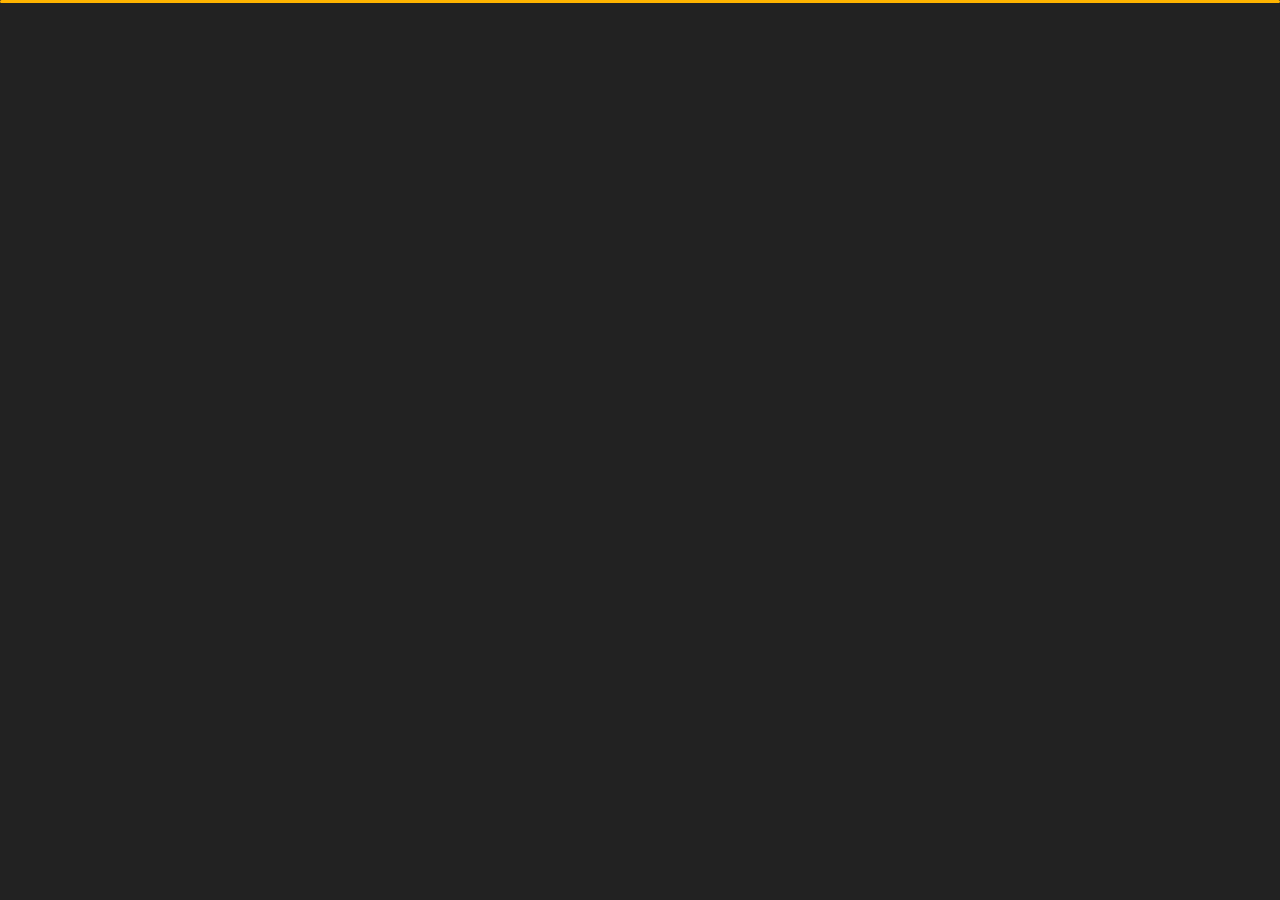
<file: index.html>
﻿<!DOCTYPE html>
<html lang="en">


<head>
    <meta charset="utf-8">
    <title>Shahariar - Personal Portfolio</title>
    <link rel="shortcut icon" href="img/photo.png">

    <meta name="viewport" content="width=device-width, initial-scale=1">

    <!-- Template Google Fonts -->
    <link href="https://fonts.googleapis.com/css?family=Poppins:400,400i,500,500i,600,600i,700,700i,800,800i,900,900i" rel="stylesheet">
    <link href="https://fonts.googleapis.com/css?family=Open+Sans:300,400,400i,600,600i,700" rel="stylesheet">

    <!-- Template CSS Files -->
    <link href="css/bootstrap.min.css" rel="stylesheet">
    <link href="css/preloader.min.css" rel="stylesheet">
    <link href="css/circle.css" rel="stylesheet">
    <link href="css/font-awesome.min.css" rel="stylesheet">
    <link href="css/fm.revealator.jquery.min.css" rel="stylesheet">
    <link href="css/style.css" rel="stylesheet">

    <!-- CSS Skin File -->
    <link href="css/skins/yellow.css" rel="stylesheet">

    <!-- Live Style Switcher - demo only -->
    <link rel="alternate stylesheet" type="text/css" title="blue" href="css/skins/blue.css" />
    <link rel="alternate stylesheet" type="text/css" title="green" href="css/skins/green.css" />
    <link rel="alternate stylesheet" type="text/css" title="yellow" href="css/skins/yellow.css" />
    <link rel="alternate stylesheet" type="text/css" title="blueviolet" href="css/skins/blueviolet.css" />
    <link rel="alternate stylesheet" type="text/css" title="goldenrod" href="css/skins/goldenrod.css" />
    <link rel="alternate stylesheet" type="text/css" title="magenta" href="css/skins/magenta.css" />
    <link rel="alternate stylesheet" type="text/css" title="orange" href="css/skins/orange.css" />
    <link rel="alternate stylesheet" type="text/css" title="purple" href="css/skins/purple.css" />
    <link rel="alternate stylesheet" type="text/css" title="red" href="css/skins/red.css" />
    <link rel="alternate stylesheet" type="text/css" title="yellowgreen" href="css/skins/yellowgreen.css" />
    <link rel="stylesheet" type="text/css" href="css/styleswitcher.css" />

    <!-- Modernizr JS File -->
    <script src="js/modernizr.custom.js"></script>
</head>

<body class="home">
<!-- Live Style Switcher Starts - demo only -->


<!-- Live Style Switcher Ends - demo only -->
<!-- Header Starts -->
<header class="header" id="navbar-collapse-toggle">
    <!-- Fixed Navigation Starts -->
    <ul class="icon-menu d-none d-lg-block revealator-slideup revealator-once revealator-delay1">
        <li class="icon-box active">
            <i class="fa fa-home"></i>
            <a href="index.html">
                <h2>Home</h2>
            </a>
        </li>
        <li class="icon-box">
            <i class="fa fa-user"></i>
            <a href="about.html">
                <h2>About</h2>
            </a>
        </li>
        <li class="icon-box">
            <i class="fa fa-briefcase"></i>
            <a href="portfolio.html">
                <h2>Portfolio</h2>
            </a>
        </li>
        
        <li class="icon-box">
            <i class="fa fa-envelope-open"></i>
            <a href="contact.html">
                <h2>Contact</h2>
            </a>
        </li>
        
    </ul>
    <!-- Fixed Navigation Ends -->
    <!-- Mobile Menu Starts -->
    <nav role="navigation" class="d-block d-lg-none">
        <div id="menuToggle">
            <input type="checkbox" />
            <span></span>
            <span></span>
            <span></span>
            <ul class="list-unstyled" id="menu">
                <li class="active"><a href="index.html"><i class="fa fa-home"></i><span>Home</span></a></li>
                <li><a href="about.html"><i class="fa fa-user"></i><span>About</span></a></li>
                <li><a href="portfolio.html"><i class="fa fa-folder-open"></i><span>Portfolio</span></a></li>
                <li><a href="contact.html"><i class="fa fa-envelope-open"></i><span>Contact</span></a></li>
               
            </ul>
        </div>
    </nav>
    <!-- Mobile Menu Ends -->
</header>
<!-- Header Ends -->
<!-- Main Content Starts -->
<section class="container-fluid main-container container-home p-0 revealator-slideup revealator-once revealator-delay1">
    <div class="color-block d-none d-lg-block"></div>
    <div class="row home-details-container align-items-center">
        <div class="col-lg-4 bg position-fixed d-none d-lg-block"></div>
        <div class="col-12 col-lg-8 offset-lg-4 home-details text-left text-sm-center text-lg-left">
            <div>
                <img src="img/photo_2023.jpg" class="img-fluid main-img-mobile d-none d-sm-block d-lg-none" alt="my picture" />
                <h1 class="text-uppercase poppins-font">I'm Shahariar<span>Web developer</span></h1>
                <p class="open-sans-font">I am Shahariar Rahman, a dedicated web designer and back-end developer with a strong focus on creating elegant and user-friendly experiences. My passion lies in developing exceptional software that enriches the lives of those in my community. I strive to craft clean and seamless designs, always aiming to enhance the user's journey. </p>
                <a class="button" href="about.html">
                    <span class="button-text">more about me</span>
                    <span class="button-icon fa fa-arrow-right"></span>
                </a>
            </div>
        </div>
    </div>
</section>
<!-- Main Content Ends -->

<!-- Template JS Files -->
<script src="js/jquery-3.5.0.min.js"></script>
<script src="js/styleswitcher.js"></script>
<script src="js/preloader.min.js"></script>
<script src="js/fm.revealator.jquery.min.js"></script>
<script src="js/imagesloaded.pkgd.min.js"></script>
<script src="js/masonry.pkgd.min.js"></script>
<script src="js/classie.js"></script>
<script src="js/cbpGridGallery.js"></script>
<script src="js/jquery.hoverdir.js"></script>
<script src="js/popper.min.js"></script>
<script src="js/bootstrap.js"></script>
<script src="js/custom.js"></script>

</body>


<!-- Mirrored from slimhamdi.net/tunis/dark/index.html by HTTrack Website Copier/3.x [XR&CO'2014], Fri, 28 Jul 2023 18:00:58 GMT -->
</html>
</file>
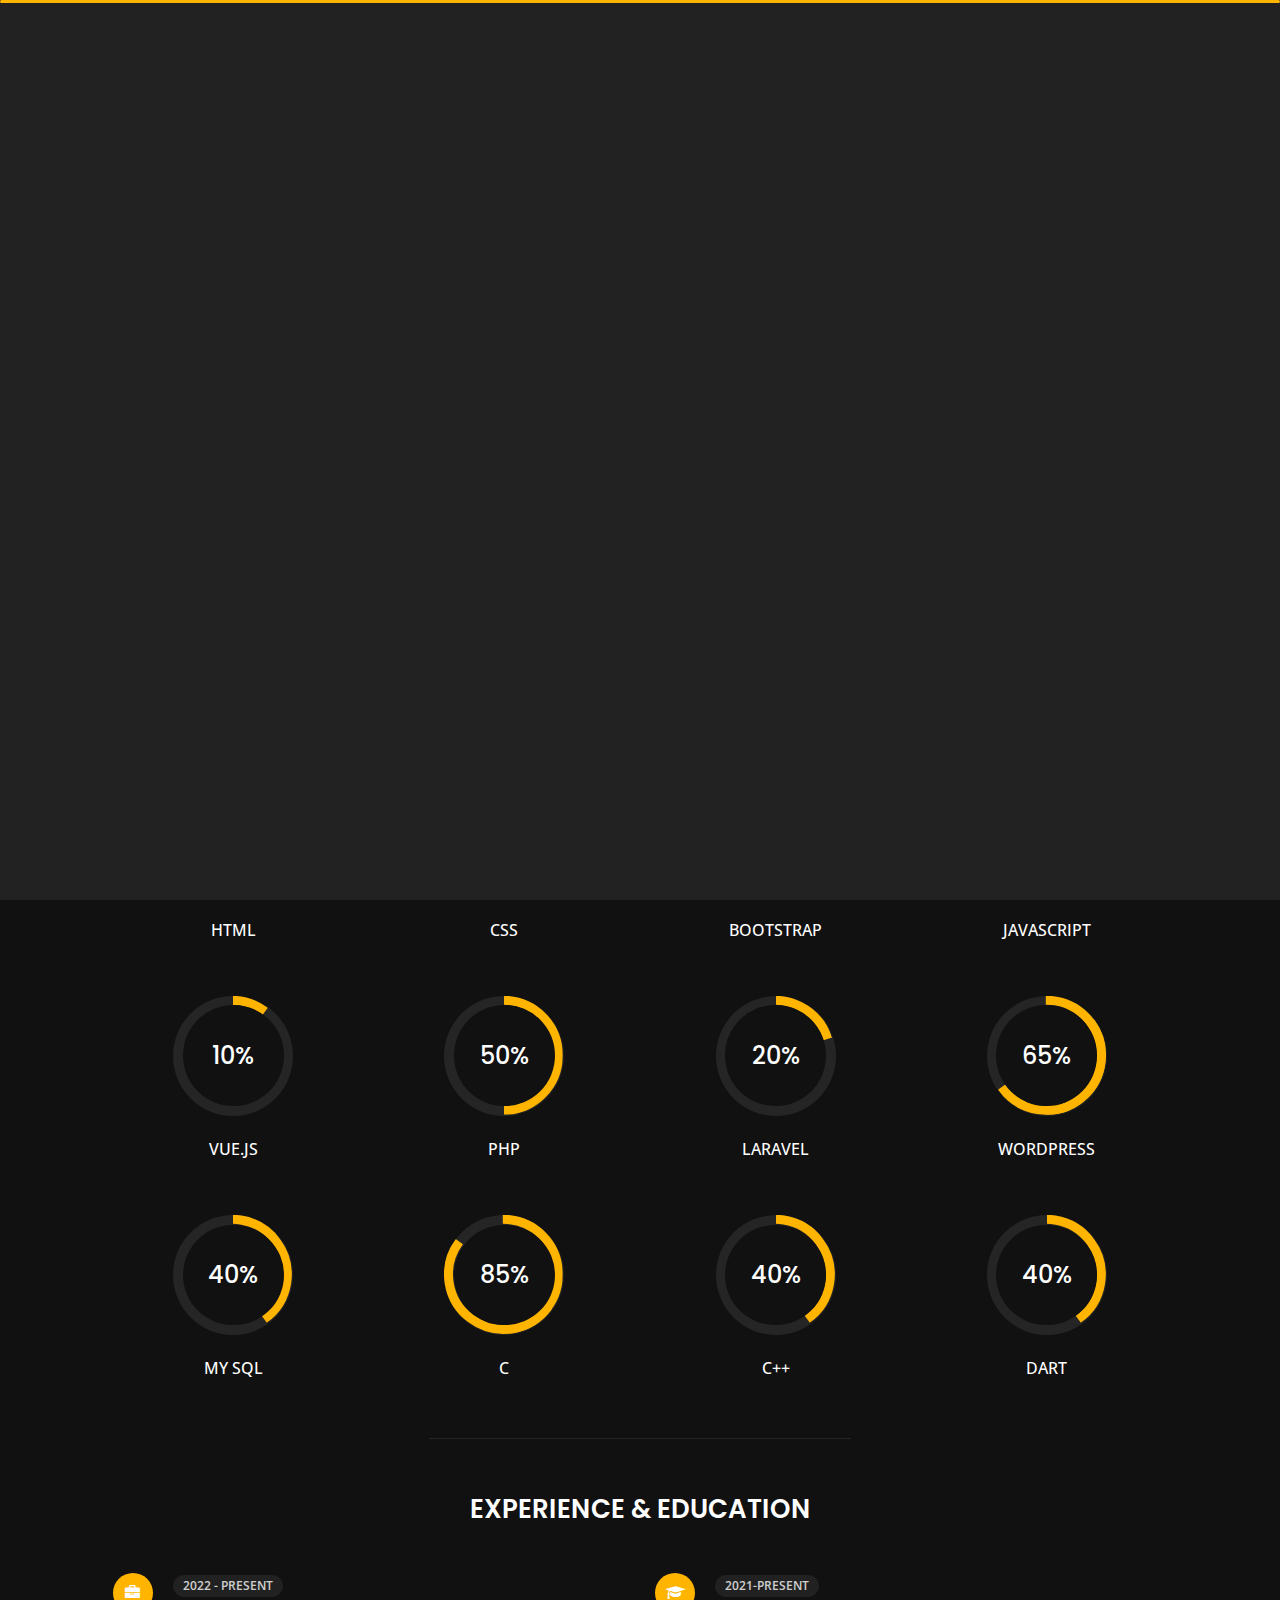
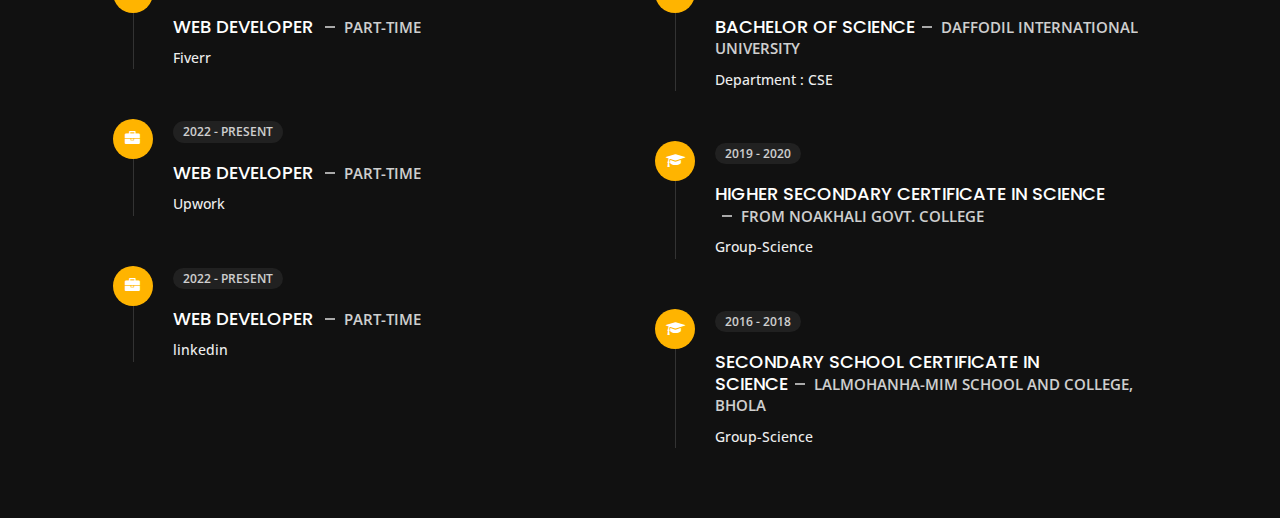
<file: about.html>
<!DOCTYPE html>
<html lang="en">


<head>
    <meta charset="utf-8">
    <title>About -Personal Portfolio</title>
    <link rel="shortcut icon" href="img/photo.png">
    <meta name="viewport" content="width=device-width, initial-scale=1">

    <!-- Template Google Fonts -->
    <link href="https://fonts.googleapis.com/css?family=Poppins:400,400i,500,500i,600,600i,700,700i,800,800i,900,900i" rel="stylesheet">
    <link href="https://fonts.googleapis.com/css?family=Open+Sans:300,400,400i,600,600i,700" rel="stylesheet">

    <!-- Template CSS Files -->
    <link href="css/bootstrap.min.css" rel="stylesheet">
    <link href="css/preloader.min.css" rel="stylesheet">
    <link href="css/circle.css" rel="stylesheet">
    <link href="css/font-awesome.min.css" rel="stylesheet">
    <link href="css/fm.revealator.jquery.min.css" rel="stylesheet">
    <link href="css/style.css" rel="stylesheet">

    <!-- CSS Skin File -->
    <link href="css/skins/yellow.css" rel="stylesheet">

    <!-- Live Style Switcher - demo only -->
    <link rel="alternate stylesheet" type="text/css" title="blue" href="css/skins/blue.css" />
    <link rel="alternate stylesheet" type="text/css" title="green" href="css/skins/green.css" />
    <link rel="alternate stylesheet" type="text/css" title="yellow" href="css/skins/yellow.css" />
    <link rel="alternate stylesheet" type="text/css" title="blueviolet" href="css/skins/blueviolet.css" />
    <link rel="alternate stylesheet" type="text/css" title="goldenrod" href="css/skins/goldenrod.css" />
    <link rel="alternate stylesheet" type="text/css" title="magenta" href="css/skins/magenta.css" />
    <link rel="alternate stylesheet" type="text/css" title="orange" href="css/skins/orange.css" />
    <link rel="alternate stylesheet" type="text/css" title="purple" href="css/skins/purple.css" />
    <link rel="alternate stylesheet" type="text/css" title="red" href="css/skins/red.css" />
    <link rel="alternate stylesheet" type="text/css" title="yellowgreen" href="css/skins/yellowgreen.css" />
    <link rel="stylesheet" type="text/css" href="css/styleswitcher.css" />

    <!-- Modernizr JS File -->
    <script src="js/modernizr.custom.js"></script>
</head>

<body class="about">


<!-- Header Starts -->
<header class="header" id="navbar-collapse-toggle">
    <!-- Fixed Navigation Starts -->
    <ul class="icon-menu d-none d-lg-block revealator-slideup revealator-once revealator-delay1">
        <li class="icon-box">
            <i class="fa fa-home"></i>
            <a href="index.html">
                <h2>Home</h2>
            </a>
        </li>
        <li class="icon-box active">
            <i class="fa fa-user"></i>
            <a href="about.html">
                <h2>About</h2>
            </a>
        </li>
        <li class="icon-box">
            <i class="fa fa-briefcase"></i>
            <a href="portfolio.html">
                <h2>Portfolio</h2>
            </a>
        </li>
        <li class="icon-box">
            <i class="fa fa-envelope-open"></i>
            <a href="contact.html">
                <h2>Contact</h2>
            </a>
        </li>
   
    </ul>
    <!-- Fixed Navigation Ends -->
    <!-- Mobile Menu Starts -->
    <nav role="navigation" class="d-block d-lg-none">
        <div id="menuToggle">
            <input type="checkbox" />
            <span></span>
            <span></span>
            <span></span>
            <ul class="list-unstyled" id="menu">
                <li><a href="index.html"><i class="fa fa-home"></i><span>Home</span></a></li>
                <li class="active"><a href="about.html"><i class="fa fa-user"></i><span>About</span></a></li>
                <li><a href="portfolio.html"><i class="fa fa-folder-open"></i><span>Portfolio</span></a></li>
                <li><a href="contact.html"><i class="fa fa-envelope-open"></i><span>Contact</span></a></li>
          
            </ul>
        </div>
    </nav>
    <!-- Mobile Menu Ends -->
</header>
<!-- Header Ends -->
<!-- Page Title Starts -->
<section class="title-section text-left text-sm-center revealator-slideup revealator-once revealator-delay1">
    <h1>ABOUT <span>ME</span></h1>
    <span class="title-bg">Resume</span>
</section>
<!-- Page Title Ends -->
<!-- Main Content Starts -->
<section class="main-content revealator-slideup revealator-once revealator-delay1">
    <div class="container">
        <div class="row">
            <!-- Personal Info Starts -->
            <div class="col-12 col-lg-5 col-xl-6">
                <div class="row">
                    <div class="col-12">
                        <h3 class="text-uppercase custom-title mb-0 ft-wt-600">personal infos</h3>
                    </div>
                    <div class="col-12 d-block d-sm-none">
                        <img src="img/photo_2023.jpg" class="img-fluid main-img-mobile" alt="my picture" />
                    </div>
                    <div class="col-6">
                        <ul class="about-list list-unstyled open-sans-font">
                            <li> <span class="title">first name :</span> <span class="value d-block d-sm-inline-block d-lg-block d-xl-inline-block">Shahariar Rahman</span> </li>
                            <li> <span class="title">last name :</span> <span class="value d-block d-sm-inline-block d-lg-block d-xl-inline-block">Shifat</span> </li>
                            <li> <span class="title">Age :</span> <span class="value d-block d-sm-inline-block d-lg-block d-xl-inline-block">21 Years</span> </li>
                            <li> <span class="title">Nationality :</span> <span class="value d-block d-sm-inline-block d-lg-block d-xl-inline-block">Bangladesh</span> </li>
                            <li> <span class="title">Freelance :</span> <span class="value d-block d-sm-inline-block d-lg-block d-xl-inline-block">part time</span> </li>
                        </ul>
                    </div>
                    <div class="col-6">
                        <ul class="about-list list-unstyled open-sans-font">
                            <li> <span class="title">Address :</span> <span class="value d-block d-sm-inline-block d-lg-block d-xl-inline-block">Maijdee-Noakhali-Bangladesh</span> </li>
                            <li> <span class="title">phone :</span> <span class="value d-block d-sm-inline-block d-lg-block d-xl-inline-block">+01744717205</span> </li>
                            <li> <span class="title">Email :</span> <span class="value d-block d-sm-inline-block d-lg-block d-xl-inline-block">sahariarshifat2002@gmail.com</span> </li>
                            <li> <span class="title">langages :</span> <span class="value d-block d-sm-inline-block d-lg-block d-xl-inline-block">Bengali, English</span> </li>
                        </ul>
                    </div>
                    <div class="col-12 mt-3">
                        <a class="button" href="#">
                            <span class="button-text">Download CV</span>
                            <span class="button-icon fa fa-download"></span>
                        </a>
                    </div>
                </div>
            </div>
            <!-- Personal Info Ends -->
            <!-- Boxes Starts -->
            <div class="col-12 col-lg-7 col-xl-6 mt-5 mt-lg-0">
                <div class="row">
                    <div class="col-6">
                        <div class="box-stats with-margin">
                            <h3 class="poppins-font position-relative">1</h3>
                            <p class="open-sans-font m-0 position-relative text-uppercase">years of <span class="d-block">experience</span></p>
                        </div>
                    </div>
                    <div class="col-6">
                        <div class="box-stats with-margin">
                            <h3 class="poppins-font position-relative">13</h3>
                            <p class="open-sans-font m-0 position-relative text-uppercase">completed <span class="d-block">projects</span></p>
                        </div>
                    </div>
                    <div class="col-6">
                        <div class="box-stats">
                            <h3 class="poppins-font position-relative">17</h3>
                            <p class="open-sans-font m-0 position-relative text-uppercase">Happy<span class="d-block">customers</span></p>
                        </div>
                    </div>
                    <div class="col-6">
                        <div class="box-stats">
                            <h3 class="poppins-font position-relative">2</h3>
                            <p class="open-sans-font m-0 position-relative text-uppercase">awards <span class="d-block">won</span></p>
                        </div>
                    </div>
                </div>
            </div>
            <!-- Boxes Ends -->
        </div>
        <hr class="separator">
        <!-- Skills Starts -->
        <div class="row">
            <div class="col-12">
                <h3 class="text-uppercase pb-4 pb-sm-5 mb-3 mb-sm-0 text-left text-sm-center custom-title ft-wt-600">My Skills</h3>
            </div>
           
            <div class="col-6 col-md-3 mb-3 mb-sm-5">
                <div class="c100 p89">
                    <span>89%</span>
                    <div class="slice">
                        <div class="bar"></div>
                        <div class="fill"></div>
                    </div>
                </div>
                <h6 class="text-uppercase open-sans-font text-center mt-2 mt-sm-4">Html</h6>
            </div>
            <div class="col-6 col-md-3 mb-3 mb-sm-5">
                <div class="c100 p70">
                    <span>70%</span>
                    <div class="slice">
                        <div class="bar"></div>
                        <div class="fill"></div>
                    </div>
                </div>
                <h6 class="text-uppercase open-sans-font text-center mt-2 mt-sm-4">css</h6>
            </div>
            <div class="col-6 col-md-3 mb-3 mb-sm-5">
                <div class="c100 p40">
                    <span>40%</span>
                    <div class="slice">
                        <div class="bar"></div>
                        <div class="fill"></div>
                    </div>
                </div>
                <h6 class="text-uppercase open-sans-font text-center mt-2 mt-sm-4">bootstrap</h6>
            </div>

            <div class="col-6 col-md-3 mb-3 mb-sm-5">
                <div class="c100 p25">
                    <span>25%</span>
                    <div class="slice">
                        <div class="bar"></div>
                        <div class="fill"></div>
                    </div>
                </div>
                <h6 class="text-uppercase open-sans-font text-center mt-2 mt-sm-4">javascript</h6>
            </div>
            <div class="col-6 col-md-3 mb-3 mb-sm-5">
                <div class="c100 p10">
                    <span>10%</span>
                    <div class="slice">
                        <div class="bar"></div>
                        <div class="fill"></div>
                    </div>
                </div>
                <h6 class="text-uppercase open-sans-font text-center mt-2 mt-sm-4">vue.js</h6>
            </div>
            <div class="col-6 col-md-3 mb-3 mb-sm-5">
                <div class="c100 p50">
                    <span>50%</span>
                    <div class="slice">
                        <div class="bar"></div>
                        <div class="fill"></div>
                    </div>
                </div>
                <h6 class="text-uppercase open-sans-font text-center mt-2 mt-sm-4">PHP</h6>
            </div>
            <div class="col-6 col-md-3 mb-3 mb-sm-5">
                <div class="c100 p20">
                    <span>20%</span>
                    <div class="slice">
                        <div class="bar"></div>
                        <div class="fill"></div>
                    </div>
                </div>
                <h6 class="text-uppercase open-sans-font text-center mt-2 mt-sm-4">laravel</h6>
            </div>
            <div class="col-6 col-md-3 mb-3 mb-sm-5">
                <div class="c100 p65">
                    <span>65%</span>
                    <div class="slice">
                        <div class="bar"></div>
                        <div class="fill"></div>
                    </div>
                </div>
                <h6 class="text-uppercase open-sans-font text-center mt-2 mt-sm-4">wordpress</h6>
            </div>
          
            <div class="col-6 col-md-3 mb-3 mb-sm-5">
                <div class="c100 p40">
                    <span>40%</span>
                    <div class="slice">
                        <div class="bar"></div>
                        <div class="fill"></div>
                    </div>
                </div>
                <h6 class="text-uppercase open-sans-font text-center mt-2 mt-sm-4">My Sql</h6>
            </div>
            <div class="col-6 col-md-3 mb-3 mb-sm-5">
                <div class="c100 p85">
                    <span>85%</span>
                    <div class="slice">
                        <div class="bar"></div>
                        <div class="fill"></div>
                    </div>
                </div>
                <h6 class="text-uppercase open-sans-font text-center mt-2 mt-sm-4">C</h6>
            </div>
            <div class="col-6 col-md-3 mb-3 mb-sm-5">
                <div class="c100 p40">
                    <span>40%</span>
                    <div class="slice">
                        <div class="bar"></div>
                        <div class="fill"></div>
                    </div>
                </div>
                <h6 class="text-uppercase open-sans-font text-center mt-2 mt-sm-4">C++</h6>
            </div>
            <div class="col-6 col-md-3 mb-3 mb-sm-5">
                <div class="c100 p40">
                    <span>40%</span>
                    <div class="slice">
                        <div class="bar"></div>
                        <div class="fill"></div>
                    </div>
                </div>
                <h6 class="text-uppercase open-sans-font text-center mt-2 mt-sm-4">dart</h6>
            </div>
            
        </div>
        <!-- Skills Ends -->
        <hr class="separator mt-1">
        <!-- Experience & Education Starts -->
        <div class="row">
            <div class="col-12">
                <h3 class="text-uppercase pb-5 mb-0 text-left text-sm-center custom-title ft-wt-600">Experience <span>&</span> Education</h3>
            </div>
            <div class="col-lg-6 m-15px-tb">
                <div class="resume-box">
                    <ul>
                        <li>
                            <div class="icon">
                                <i class="fa fa-briefcase"></i>
                            </div>
                            <span class="time open-sans-font text-uppercase">2022 - Present</span>
                            <h5 class="poppins-font text-uppercase">Web Developer <span class="place open-sans-font">Part-time </span></h5>
                            <p class="open-sans-font">Fiverr</p>
                        </li>
                        <li>
                            <div class="icon">
                                <i class="fa fa-briefcase"></i>
                            </div>
                            <span class="time open-sans-font text-uppercase">2022 - Present</span>
                            <h5 class="poppins-font text-uppercase">Web Developer <span class="place open-sans-font">Part-time</span></h5>
                            <p class="open-sans-font">Upwork</p>
                        </li>
                        <li>
                            <div class="icon">
                                <i class="fa fa-briefcase"></i>
                            </div>
                            <span class="time open-sans-font text-uppercase">2022 - Present</span>
                            <h5 class="poppins-font text-uppercase">Web Developer  <span class="place open-sans-font">Part-time</span></h5>
                            <p class="open-sans-font">linkedin</p>
                        </li>
                    </ul>
                </div>
            </div>
            <div class="col-lg-6 m-15px-tb">
                <div class="resume-box">
                    <ul>
                        <li>
                            <div class="icon">
                                <i class="fa fa-graduation-cap"></i>
                            </div>
                            <span class="time open-sans-font text-uppercase">2021-present</span>
                            <h5 class="poppins-font text-uppercase">Bachelor of Science<span class="place open-sans-font">DAFFODIL INTERNATIONAL UNIVERSITY</span></h5>
                            <p class="open-sans-font">Department : CSE</p>
                        </li>
                        <li>
                            <div class="icon">
                                <i class="fa fa-graduation-cap"></i>
                            </div>
                            <span class="time open-sans-font text-uppercase">2019 - 2020</span>
                            <h5 class="poppins-font text-uppercase">HIGHER SECONDARY CERTIFICATE IN SCIENCE <span class="place open-sans-font">From Noakhali Govt. College</span></h5>
                            <p class="open-sans-font">Group-Science</p>
                        </li>
                        <li>
                            <div class="icon">
                                <i class="fa fa-graduation-cap"></i>
                            </div>
                            <span class="time open-sans-font text-uppercase">2016 - 2018</span>
                            <h5 class="poppins-font text-uppercase">SECONDARY SCHOOL CERTIFICATE IN SCIENCE<span class="place open-sans-font">lalmohanha-mim school and college, Bhola</span></h5>
                            <p class="open-sans-font">Group-Science</p>
                        </li>
                    </ul>
                </div>
            </div>
        </div>
        <!-- Experience & Education Ends -->
    </div>
</section>
<!-- Main Content Ends -->

<!-- Template JS Files -->
<script src="js/jquery-3.5.0.min.js"></script>
<script src="js/styleswitcher.js"></script>
<script src="js/preloader.min.js"></script>
<script src="js/fm.revealator.jquery.min.js"></script>
<script src="js/imagesloaded.pkgd.min.js"></script>
<script src="js/masonry.pkgd.min.js"></script>
<script src="js/classie.js"></script>
<script src="js/cbpGridGallery.js"></script>
<script src="js/jquery.hoverdir.js"></script>
<script src="js/popper.min.js"></script>
<script src="js/bootstrap.js"></script>
<script src="js/custom.js"></script>

</body>


<!-- Mirrored from slimhamdi.net/tunis/dark/about.html by HTTrack Website Copier/3.x [XR&CO'2014], Fri, 28 Jul 2023 18:01:03 GMT -->
</html>
</file>
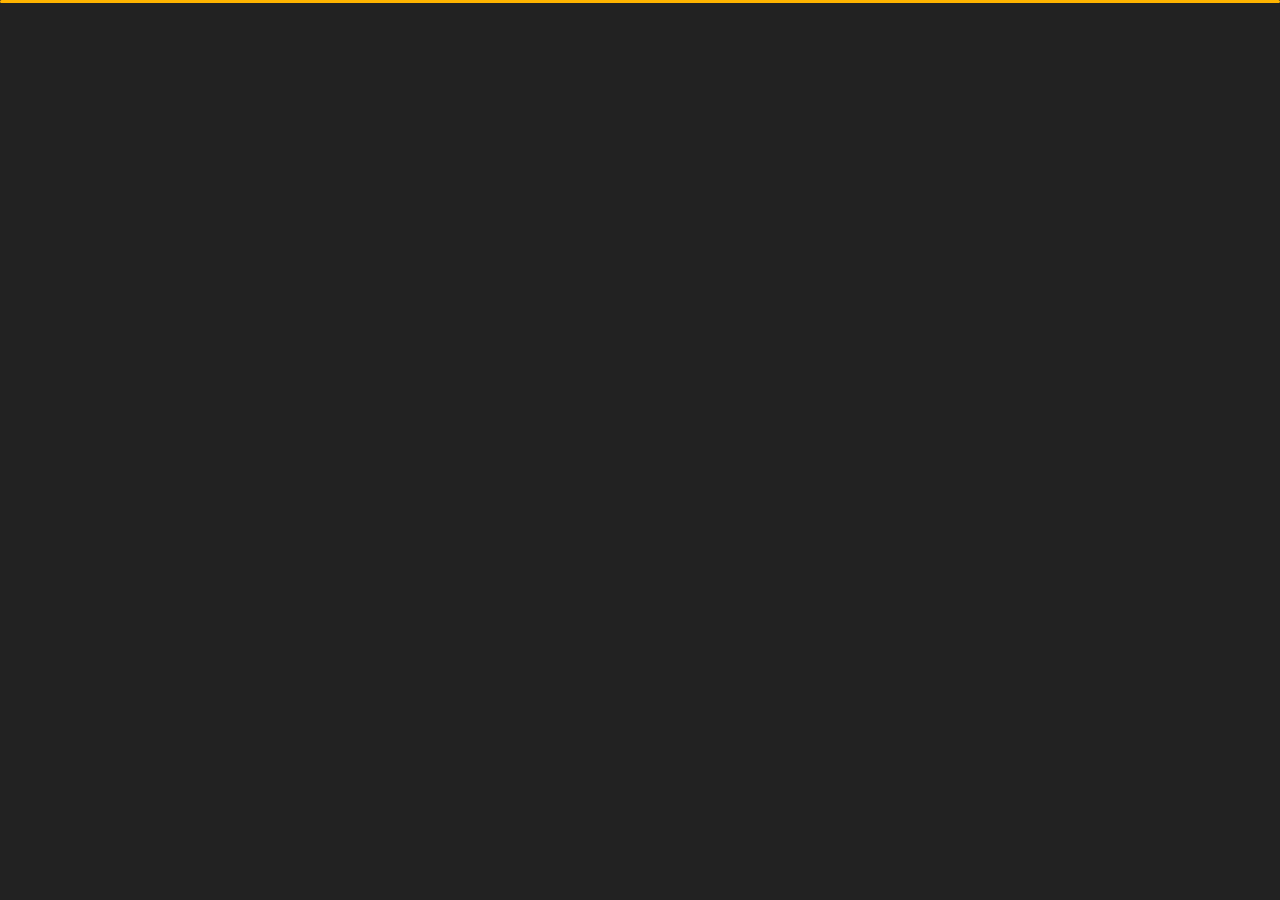
<file: contact.html>
<!DOCTYPE html>
<html lang="en">


<head>
    <meta charset="utf-8">
    <title>Contact - Personal Portfolio</title>
    <link rel="shortcut icon" href="img/photo.png">
    <meta name="viewport" content="width=device-width, initial-scale=1">

    <!-- Template Google Fonts -->
    <link href="https://fonts.googleapis.com/css?family=Poppins:400,400i,500,500i,600,600i,700,700i,800,800i,900,900i" rel="stylesheet">
    <link href="https://fonts.googleapis.com/css?family=Open+Sans:300,400,400i,600,600i,700" rel="stylesheet">

    <!-- Template CSS Files -->
    <link href="css/bootstrap.min.css" rel="stylesheet">
    <link href="css/preloader.min.css" rel="stylesheet">
    <link href="css/circle.css" rel="stylesheet">
    <link href="css/font-awesome.min.css" rel="stylesheet">
    <link href="css/fm.revealator.jquery.min.css" rel="stylesheet">
    <link href="css/style.css" rel="stylesheet">

    <!-- CSS Skin File -->
    <link href="css/skins/yellow.css" rel="stylesheet">

    <!-- Live Style Switcher - demo only -->
    <link rel="alternate stylesheet" type="text/css" title="blue" href="css/skins/blue.css" />
    <link rel="alternate stylesheet" type="text/css" title="green" href="css/skins/green.css" />
    <link rel="alternate stylesheet" type="text/css" title="yellow" href="css/skins/yellow.css" />
    <link rel="alternate stylesheet" type="text/css" title="blueviolet" href="css/skins/blueviolet.css" />
    <link rel="alternate stylesheet" type="text/css" title="goldenrod" href="css/skins/goldenrod.css" />
    <link rel="alternate stylesheet" type="text/css" title="magenta" href="css/skins/magenta.css" />
    <link rel="alternate stylesheet" type="text/css" title="orange" href="css/skins/orange.css" />
    <link rel="alternate stylesheet" type="text/css" title="purple" href="css/skins/purple.css" />
    <link rel="alternate stylesheet" type="text/css" title="red" href="css/skins/red.css" />
    <link rel="alternate stylesheet" type="text/css" title="yellowgreen" href="css/skins/yellowgreen.css" />
    <link rel="stylesheet" type="text/css" href="css/styleswitcher.css" />

    <!-- Modernizr JS File -->
    <script src="js/modernizr.custom.js"></script>
</head>

<body class="contact">
<!-- Live Style Switcher Starts - demo only -->

<header class="header" id="navbar-collapse-toggle">
    <!-- Fixed Navigation Starts -->
    <ul class="icon-menu d-none d-lg-block revealator-slideup revealator-once revealator-delay1">
        <li class="icon-box">
            <i class="fa fa-home"></i>
            <a href="index.html">
                <h2>Home</h2>
            </a>
        </li>
        <li class="icon-box">
            <i class="fa fa-user"></i>
            <a href="about.html">
                <h2>About</h2>
            </a>
        </li>
        <li class="icon-box">
            <i class="fa fa-briefcase"></i>
            <a href="portfolio.html">
                <h2>Portfolio</h2>
            </a>
        </li>
        <li class="icon-box active">
            <i class="fa fa-envelope-open"></i>
            <a href="contact.html">
                <h2>Contact</h2>
            </a>
        </li>
     
    </ul>
    <!-- Fixed Navigation Ends -->
    <!-- Mobile Menu Starts -->
    <nav role="navigation" class="d-block d-lg-none">
        <div id="menuToggle">
            <input type="checkbox" />
            <span></span>
            <span></span>
            <span></span>
            <ul class="list-unstyled" id="menu">
                <li><a href="index.html"><i class="fa fa-home"></i><span>Home</span></a></li>
                <li><a href="about.html"><i class="fa fa-user"></i><span>About</span></a></li>
                <li><a href="portfolio.html"><i class="fa fa-folder-open"></i><span>Portfolio</span></a></li>
                <li class="active"><a href="contact.html"><i class="fa fa-envelope-open"></i><span>Contact</span></a></li>
           
            </ul>
        </div>
    </nav>
    <!-- Mobile Menu Ends -->
</header>
<!-- Header Ends -->
<!-- Page Title Starts -->
<section class="title-section text-left text-sm-center revealator-slideup revealator-once revealator-delay1">
    <h1>get in <span>touch</span></h1>
    <span class="title-bg">contact</span>
</section>
<!-- Page Title Ends -->
<!-- Main Content Starts -->
<section class="main-content revealator-slideup revealator-once revealator-delay1">
    <div class="container">
        <div class="row">
            <!-- Left Side Starts -->
            <div class="col-12 col-lg-4">
                <h3 class="text-uppercase custom-title mb-0 ft-wt-600 pb-3">Don't be shy !</h3>
                <p class="open-sans-font mb-3">Please don't hesitate to reach out to me. I'm more than happy to engage in conversations about new projects, innovative ideas, or any opportunities to collaborate and contribute to your vision. Let's connect and explore the possibilities together.</p>
                <p class="open-sans-font custom-span-contact position-relative">
                    <i class="fa fa-envelope-open position-absolute"></i>
                    <span class="d-block">mail me</span>sahariarshifat2002@gmail.com
                </p>
                <p class="open-sans-font custom-span-contact position-relative">
                    <i class="fa fa-phone-square position-absolute"></i>
                    <span class="d-block">call me</span>+01744717205
                </p>
                <ul class="social list-unstyled pt-1 mb-5">
                    <li class="facebook"><a title="Facebook" href="https://www.facebook.com/shaharier.all"><i class="fa fa-facebook"></i></a>
                    </li>
                    <li class="twitter"><a title="Twitter" href="#"><i class="fa fa-twitter"></i></a>
                    </li>
                    <li class="youtube"><a title="Youtube" href="#"><i class="fa fa-youtube"></i></a>
                    </li>
                    <li class="dribbble"><a title="Dribbble" href="#"><i class="fa fa-dribbble"></i></a>
                    </li>
                </ul>
            </div>
            <!-- Left Side Ends -->
            <!-- Contact Form Starts -->
            <div class="col-12 col-lg-8">
                <form class="contactform" method="post" action="https://slimhamdi.net/tunis/dark/php/process-form.php">
                    <div class="contactform">
                        <div class="row">
                            <div class="col-12 col-md-4">
                                <input type="text" name="name" placeholder="YOUR NAME">
                            </div>
                            <div class="col-12 col-md-4">
                                <input type="email" name="email" placeholder="YOUR EMAIL">
                            </div>
                            <div class="col-12 col-md-4">
                                <input type="text" name="subject" placeholder="YOUR SUBJECT">
                            </div>
                            <div class="col-12">
                                <textarea name="message" placeholder="YOUR MESSAGE"></textarea>
                                <button type="submit" class="button">
                                    <span class="button-text">Send Message</span>
                                    <span class="button-icon fa fa-send"></span>
                                </button>
                            </div>
                            <div class="col-12 form-message">
                                <span class="output_message text-center font-weight-600 text-uppercase"></span>
                            </div>
                        </div>
                    </div>
                </form>
            </div>
            <!-- Contact Form Ends -->
        </div>
    </div>

</section>
<!-- Template JS Files -->
<script src="js/jquery-3.5.0.min.js"></script>
<script src="js/styleswitcher.js"></script>
<script src="js/preloader.min.js"></script>
<script src="js/fm.revealator.jquery.min.js"></script>
<script src="js/imagesloaded.pkgd.min.js"></script>
<script src="js/masonry.pkgd.min.js"></script>
<script src="js/classie.js"></script>
<script src="js/cbpGridGallery.js"></script>
<script src="js/jquery.hoverdir.js"></script>
<script src="js/popper.min.js"></script>
<script src="js/bootstrap.js"></script>
<script src="js/custom.js"></script>

</body>


<!-- Mirrored from slimhamdi.net/tunis/dark/contact.html by HTTrack Website Copier/3.x [XR&CO'2014], Fri, 28 Jul 2023 18:01:05 GMT -->
</html>
</file>
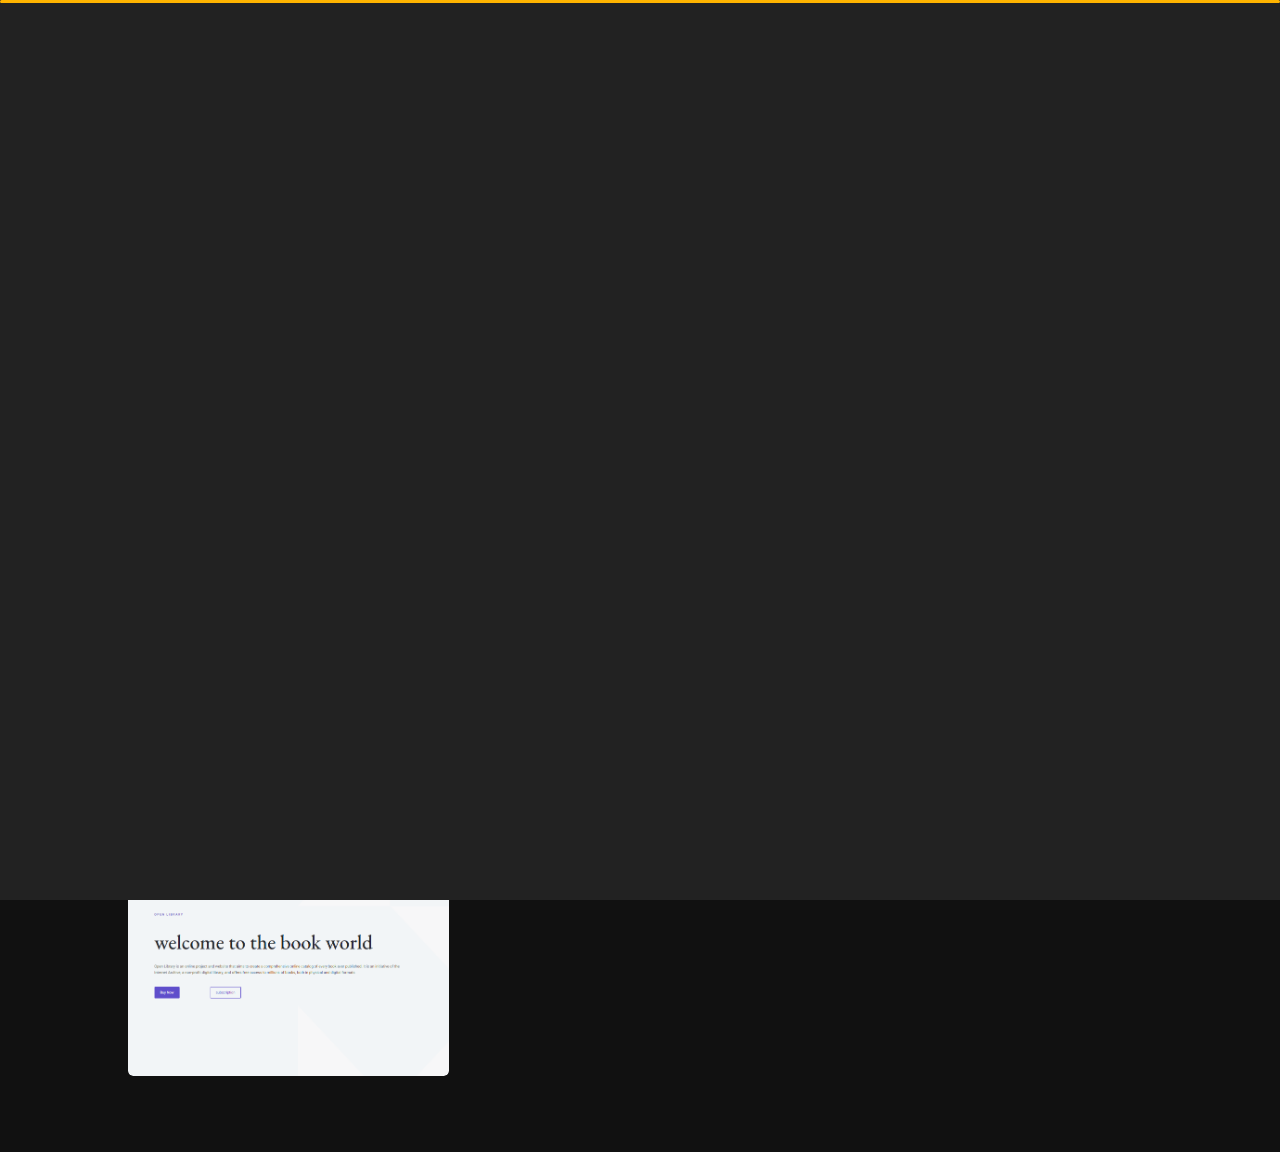
<file: portfolio.html>
<!DOCTYPE html>
<html lang="en">


<head>
    <meta charset="utf-8">
    <title>Portfolio -  Personal Portfolio</title>
    <link rel="shortcut icon" href="img/photo.png">
    <meta name="viewport" content="width=device-width, initial-scale=1">

    <!-- Template Google Fonts -->
    <link href="https://fonts.googleapis.com/css?family=Poppins:400,400i,500,500i,600,600i,700,700i,800,800i,900,900i" rel="stylesheet">
    <link href="https://fonts.googleapis.com/css?family=Open+Sans:300,400,400i,600,600i,700" rel="stylesheet">

    <!-- Template CSS Files -->
    <link href="css/bootstrap.min.css" rel="stylesheet">
    <link href="css/preloader.min.css" rel="stylesheet">
    <link href="css/circle.css" rel="stylesheet">
    <link href="css/font-awesome.min.css" rel="stylesheet">
    <link href="css/fm.revealator.jquery.min.css" rel="stylesheet">
    <link href="css/style.css" rel="stylesheet">

    <!-- CSS Skin File -->
    <link href="css/skins/yellow.css" rel="stylesheet">

    <!-- Live Style Switcher - demo only -->
    <link rel="alternate stylesheet" type="text/css" title="blue" href="css/skins/blue.css" />
    <link rel="alternate stylesheet" type="text/css" title="green" href="css/skins/green.css" />
    <link rel="alternate stylesheet" type="text/css" title="yellow" href="css/skins/yellow.css" />
    <link rel="alternate stylesheet" type="text/css" title="blueviolet" href="css/skins/blueviolet.css" />
    <link rel="alternate stylesheet" type="text/css" title="goldenrod" href="css/skins/goldenrod.css" />
    <link rel="alternate stylesheet" type="text/css" title="magenta" href="css/skins/magenta.css" />
    <link rel="alternate stylesheet" type="text/css" title="orange" href="css/skins/orange.css" />
    <link rel="alternate stylesheet" type="text/css" title="purple" href="css/skins/purple.css" />
    <link rel="alternate stylesheet" type="text/css" title="red" href="css/skins/red.css" />
    <link rel="alternate stylesheet" type="text/css" title="yellowgreen" href="css/skins/yellowgreen.css" />
    <link rel="stylesheet" type="text/css" href="css/styleswitcher.css" />

    <!-- Modernizr JS File -->
    <script src="js/modernizr.custom.js"></script>
</head>

<body class="portfolio">

<!-- Header Starts -->
<header class="header" id="navbar-collapse-toggle">
    <!-- Fixed Navigation Starts -->
    <ul class="icon-menu d-none d-lg-block revealator-slideup revealator-once revealator-delay1">
        <li class="icon-box">
            <i class="fa fa-home"></i>
            <a href="index.html">
                <h2>Home</h2>
            </a>
        </li>
        <li class="icon-box">
            <i class="fa fa-user"></i>
            <a href="about.html">
                <h2>About</h2>
            </a>
        </li>
        <li class="icon-box active">
            <i class="fa fa-briefcase"></i>
            <a href="portfolio.html">
                <h2>Portfolio</h2>
            </a>
        </li>
        <li class="icon-box">
            <i class="fa fa-envelope-open"></i>
            <a href="contact.html">
                <h2>Contact</h2>
            </a>
        </li>
      
    </ul>
    <!-- Fixed Navigation Ends -->
    <!-- Mobile Menu Starts -->
    <nav role="navigation" class="d-block d-lg-none">
        <div id="menuToggle">
            <input type="checkbox" />
            <span></span>
            <span></span>
            <span></span>
            <ul class="list-unstyled" id="menu">
                <li><a href="index.html"><i class="fa fa-home"></i><span>Home</span></a></li>
                <li><a href="about.html"><i class="fa fa-user"></i><span>About</span></a></li>
                <li class="active"><a href="portfolio.html"><i class="fa fa-folder-open"></i><span>Portfolio</span></a></li>
                <li><a href="contact.html"><i class="fa fa-envelope-open"></i><span>Contact</span></a></li>
               
            </ul>
        </div>
    </nav>
    <!-- Mobile Menu Ends -->
</header>
<!-- Header Ends -->
<!-- Page Title Starts -->
<section class="title-section text-left text-sm-center revealator-slideup revealator-once revealator-delay1">
    <h1>my <span>portfolio</span></h1>
    <span class="title-bg">works</span>
</section>
<!-- Page Title Ends -->
<!-- Main Content Starts -->
<section class="main-content text-center revealator-slideup revealator-once revealator-delay1">
    <div id="grid-gallery" class="container grid-gallery">
        <!-- Portfolio Grid Starts -->
        <section class="grid-wrap">
            <ul class="row grid">
                <!-- Portfolio Item Starts -->
                <li>
                    <figure>
                        <img src="img/projects/TimeHolydays.png" alt="Portolio Image" />
                        <div><span>Image Project</span></div>
                    </figure>
                </li>
                <!-- Portfolio Item Ends -->
                <!-- Portfolio Item Starts -->
                <li>
                    <figure>
                        <img src="img/projects/BidHTC.jpg" alt="Portolio Image" />
                        <div><span>Youtube Project</span></div>
                    </figure>
                </li>
                <!-- Portfolio Item Ends -->
                <!-- Portfolio Item Starts -->
                <li>
                    <figure>
                        <img src="img/projects/smarttel.jpg" alt="Portolio Image" />
                        <div><span>Slider Project</span></div>
                    </figure>
                </li>
                <!-- Portfolio Item Ends -->
                <!-- Portfolio Item Starts -->
                <li>
                    <figure>
                        <img src="img/projects/Petabits.jpg" alt="Portolio Image" />
                        <div><span>Local Video Project</span></div>
                    </figure>
                </li>
                <!-- Portfolio Item Ends -->
                <!-- Portfolio Item Starts -->
                <li>
                    <figure>
                        <img src="img/projects/mbazar.jpg" alt="Portolio Image" />
                        <div><span>Image Project</span></div>
                    </figure>
                </li>
                <!-- Portfolio Item Ends -->
                <!-- Portfolio Item Starts -->
               
           
                <li>
                    <figure>
                        <img src="img/projects/Screenshot 2023-07-29 211436.png" alt="Portolio Image" />
                        <div><span>Image Project</span></div>
                    </figure>
                </li>
                <li>
                    <figure>
                        <img src="img/projects/Screenshot 2023-07-29 212255.png" alt="Portolio Image" />
                        <div><span>Image Project</span></div>
                    </figure>
                </li>
           
            </ul>
        </section>
        <!-- Portfolio Grid Ends -->
        <!-- Portfolio Details Starts -->
        <section class="slideshow">
            <ul>
                <!-- Portfolio Item Detail Starts -->
                <li>
                    <figure>
                        <!-- Project Details Starts -->
                        <figcaption>
                            <h3>TimeHolydays Project
                            </h3>
                            <div class="row open-sans-font">
                                
                                <div class="col-12 col-sm-6 mb-2">
                                    <i class="fa fa-external-link pr-2"></i><span class="project-label">Preview </span>: <span class="ft-wt-600 uppercase"><a href="#" target="_blank">http://timeholydays.com/</a></span>
                                </div>
                            </div>
                        </figcaption>
                        <!-- Project Details Ends -->
                        <!-- Main Project Content Starts -->
                        <img src="img/projects/TimeHolydays.png" alt="Portolio Image" />
                        <!-- Main Project Content Ends -->
                    </figure>
                </li>
                <!-- Portfolio Item Detail Ends -->
                <!-- Portfolio Item Detail Starts -->
                <li>
                    <figure>
                        <!-- Project Details Starts -->
                        <figcaption>
                            <h3>Bid HTC Project
                            </h3>
                            <div class="row open-sans-font">
                                
                                <div class="col-6 mb-2">
                                    <i class="fa fa-external-link pr-2"></i><span class="project-label">Preview </span>: <span class="ft-wt-600 uppercase"><a href="#" target="_blank">https://bidhtc.com/</a></span>
                                </div>
                            </div>
                        </figcaption>
                        <!-- Project Details Ends -->
                        <!-- Main Project Content Starts -->
                        <div class="videocontainer">
                            <img src="img/projects/BidHTC.jpg" alt="Portolio Image" />
                        </div>
                        <!-- Main Project Content Ends -->
                    </figure>
                </li>
                <!-- Portfolio Item Detail Ends -->
                <!-- Portfolio Item Detail Starts -->
                <li>
                    <figure>
                        <!-- Project Details Starts -->
                        <figcaption>
                            <h3>Smarttel Project
                            </h3>
                            <div class="row open-sans-font">
                                
                                <div class="col-6 mb-2">
                                    <i class="fa fa-external-link pr-2"></i><span class="project-label">Preview </span>: <span class="ft-wt-600 uppercase"><a href="#" target="_blank">https://smarttel.nl/</a></span>
                                </div>
                            </div>
                        </figcaption>
                        <!-- Project Details Ends -->
                        <!-- Main Project Content Starts -->
                        <div id="slider" class="carousel slide portfolio-slider" data-ride="carousel" data-interval="false">
                            <ol class="carousel-indicators">
                                <li data-target="#slider" data-slide-to="0" class="active"></li>
                                <li data-target="#slider" data-slide-to="1"></li>
                                <li data-target="#slider" data-slide-to="2"></li>
                            </ol>
                            <!-- The slideshow -->
                            <div class="carousel-inner">
                                <div class="carousel-item active">
                                    <img src="img/projects/smarttel.jpg" alt="slide 1">
                                </div>
                               
                            </div>
                        </div>
                        <!-- Main Project Content Ends -->
                    </figure>
                </li>
                <!-- Portfolio Item Detail Ends -->
                <!-- Portfolio Item Detail Starts -->
             
                <!-- Portfolio Item Detail Ends -->
                <!-- Portfolio Item Detail Starts -->
             
              
             
               
            </ul>
            <!-- Portfolio Navigation Starts -->
            
            

            <nav>
                <span class="icon nav-prev"><img src="img/projects/navigation/left-arrow.png" alt="previous"></span>
                <span class="icon nav-next"><img src="img/projects/navigation/right-arrow.png" alt="next"></span>
                <span class="nav-close"><img src="img/projects/navigation/close-button.png" alt="close"> </span>
            </nav>
            <!-- Portfolio Navigation Ends -->
        </section>
    </div>
</section>
<!-- Main Content Ends -->

<!-- Template JS Files -->
<script src="js/jquery-3.5.0.min.js"></script>
<script src="js/styleswitcher.js"></script>
<script src="js/preloader.min.js"></script>
<script src="js/fm.revealator.jquery.min.js"></script>
<script src="js/imagesloaded.pkgd.min.js"></script>
<script src="js/masonry.pkgd.min.js"></script>
<script src="js/classie.js"></script>
<script src="js/cbpGridGallery.js"></script>
<script src="js/jquery.hoverdir.js"></script>
<script src="js/popper.min.js"></script>
<script src="js/bootstrap.js"></script>
<script src="js/custom.js"></script>

</body>


<!-- Mirrored from slimhamdi.net/tunis/dark/portfolio.html by HTTrack Website Copier/3.x [XR&CO'2014], Fri, 28 Jul 2023 18:01:05 GMT -->
</html>
</file>
<file: css/circle.css>
.rect-auto,
.c100.p51 .slice,
.c100.p52 .slice,
.c100.p53 .slice,
.c100.p54 .slice,
.c100.p55 .slice,
.c100.p56 .slice,
.c100.p57 .slice,
.c100.p58 .slice,
.c100.p59 .slice,
.c100.p60 .slice,
.c100.p61 .slice,
.c100.p62 .slice,
.c100.p63 .slice,
.c100.p64 .slice,
.c100.p65 .slice,
.c100.p66 .slice,
.c100.p67 .slice,
.c100.p68 .slice,
.c100.p69 .slice,
.c100.p70 .slice,
.c100.p71 .slice,
.c100.p72 .slice,
.c100.p73 .slice,
.c100.p74 .slice,
.c100.p75 .slice,
.c100.p76 .slice,
.c100.p77 .slice,
.c100.p78 .slice,
.c100.p79 .slice,
.c100.p80 .slice,
.c100.p81 .slice,
.c100.p82 .slice,
.c100.p83 .slice,
.c100.p84 .slice,
.c100.p85 .slice,
.c100.p86 .slice,
.c100.p87 .slice,
.c100.p88 .slice,
.c100.p89 .slice,
.c100.p90 .slice,
.c100.p91 .slice,
.c100.p92 .slice,
.c100.p93 .slice,
.c100.p94 .slice,
.c100.p95 .slice,
.c100.p96 .slice,
.c100.p97 .slice,
.c100.p98 .slice,
.c100.p99 .slice,
.c100.p100 .slice {
  clip: rect(auto, auto, auto, auto);
}
.pie,
.c100 .bar,
.c100.p51 .fill,
.c100.p52 .fill,
.c100.p53 .fill,
.c100.p54 .fill,
.c100.p55 .fill,
.c100.p56 .fill,
.c100.p57 .fill,
.c100.p58 .fill,
.c100.p59 .fill,
.c100.p60 .fill,
.c100.p61 .fill,
.c100.p62 .fill,
.c100.p63 .fill,
.c100.p64 .fill,
.c100.p65 .fill,
.c100.p66 .fill,
.c100.p67 .fill,
.c100.p68 .fill,
.c100.p69 .fill,
.c100.p70 .fill,
.c100.p71 .fill,
.c100.p72 .fill,
.c100.p73 .fill,
.c100.p74 .fill,
.c100.p75 .fill,
.c100.p76 .fill,
.c100.p77 .fill,
.c100.p78 .fill,
.c100.p79 .fill,
.c100.p80 .fill,
.c100.p81 .fill,
.c100.p82 .fill,
.c100.p83 .fill,
.c100.p84 .fill,
.c100.p85 .fill,
.c100.p86 .fill,
.c100.p87 .fill,
.c100.p88 .fill,
.c100.p89 .fill,
.c100.p90 .fill,
.c100.p91 .fill,
.c100.p92 .fill,
.c100.p93 .fill,
.c100.p94 .fill,
.c100.p95 .fill,
.c100.p96 .fill,
.c100.p97 .fill,
.c100.p98 .fill,
.c100.p99 .fill,
.c100.p100 .fill {
  position: absolute;
  border: 0.08em solid #307bbb;
  width: 0.84em;
  height: 0.84em;
  clip: rect(0em, 0.5em, 1em, 0em);
  border-radius: 50%;
  -webkit-transform: rotate(0deg);
  -moz-transform: rotate(0deg);
  -ms-transform: rotate(0deg);
  -o-transform: rotate(0deg);
  transform: rotate(0deg);
}
.pie-fill,
.c100.p51 .bar:after,
.c100.p51 .fill,
.c100.p52 .bar:after,
.c100.p52 .fill,
.c100.p53 .bar:after,
.c100.p53 .fill,
.c100.p54 .bar:after,
.c100.p54 .fill,
.c100.p55 .bar:after,
.c100.p55 .fill,
.c100.p56 .bar:after,
.c100.p56 .fill,
.c100.p57 .bar:after,
.c100.p57 .fill,
.c100.p58 .bar:after,
.c100.p58 .fill,
.c100.p59 .bar:after,
.c100.p59 .fill,
.c100.p60 .bar:after,
.c100.p60 .fill,
.c100.p61 .bar:after,
.c100.p61 .fill,
.c100.p62 .bar:after,
.c100.p62 .fill,
.c100.p63 .bar:after,
.c100.p63 .fill,
.c100.p64 .bar:after,
.c100.p64 .fill,
.c100.p65 .bar:after,
.c100.p65 .fill,
.c100.p66 .bar:after,
.c100.p66 .fill,
.c100.p67 .bar:after,
.c100.p67 .fill,
.c100.p68 .bar:after,
.c100.p68 .fill,
.c100.p69 .bar:after,
.c100.p69 .fill,
.c100.p70 .bar:after,
.c100.p70 .fill,
.c100.p71 .bar:after,
.c100.p71 .fill,
.c100.p72 .bar:after,
.c100.p72 .fill,
.c100.p73 .bar:after,
.c100.p73 .fill,
.c100.p74 .bar:after,
.c100.p74 .fill,
.c100.p75 .bar:after,
.c100.p75 .fill,
.c100.p76 .bar:after,
.c100.p76 .fill,
.c100.p77 .bar:after,
.c100.p77 .fill,
.c100.p78 .bar:after,
.c100.p78 .fill,
.c100.p79 .bar:after,
.c100.p79 .fill,
.c100.p80 .bar:after,
.c100.p80 .fill,
.c100.p81 .bar:after,
.c100.p81 .fill,
.c100.p82 .bar:after,
.c100.p82 .fill,
.c100.p83 .bar:after,
.c100.p83 .fill,
.c100.p84 .bar:after,
.c100.p84 .fill,
.c100.p85 .bar:after,
.c100.p85 .fill,
.c100.p86 .bar:after,
.c100.p86 .fill,
.c100.p87 .bar:after,
.c100.p87 .fill,
.c100.p88 .bar:after,
.c100.p88 .fill,
.c100.p89 .bar:after,
.c100.p89 .fill,
.c100.p90 .bar:after,
.c100.p90 .fill,
.c100.p91 .bar:after,
.c100.p91 .fill,
.c100.p92 .bar:after,
.c100.p92 .fill,
.c100.p93 .bar:after,
.c100.p93 .fill,
.c100.p94 .bar:after,
.c100.p94 .fill,
.c100.p95 .bar:after,
.c100.p95 .fill,
.c100.p96 .bar:after,
.c100.p96 .fill,
.c100.p97 .bar:after,
.c100.p97 .fill,
.c100.p98 .bar:after,
.c100.p98 .fill,
.c100.p99 .bar:after,
.c100.p99 .fill,
.c100.p100 .bar:after,
.c100.p100 .fill {
  -webkit-transform: rotate(180deg);
  -moz-transform: rotate(180deg);
  -ms-transform: rotate(180deg);
  -o-transform: rotate(180deg);
  transform: rotate(180deg);
}
.c100 {
  position: relative;
  font-size: 120px;
  width: 1em;
  height: 1em;
  border-radius: 50%;
  float: left;
  margin: 0 0.1em 0.1em 0;
  background-color: #cccccc;
}
.c100 *,
.c100 *:before,
.c100 *:after {
  -webkit-box-sizing: content-box;
  -moz-box-sizing: content-box;
  box-sizing: content-box;
}
.c100.center {
  float: none;
  margin: 0 auto;
}
.c100.big {
  font-size: 240px;
}
.c100.small {
  font-size: 80px;
}
.c100 > span {
  position: absolute;
  width: 100%;
  z-index: 1;
  left: 0;
  top: 0;
  width: 5em;
  line-height: 5em;
  font-size: 0.2em;
  color: #cccccc;
  display: block;
  text-align: center;
  white-space: nowrap;
  -webkit-transition-property: all;
  -moz-transition-property: all;
  -o-transition-property: all;
  transition-property: all;
  -webkit-transition-duration: 0.2s;
  -moz-transition-duration: 0.2s;
  -o-transition-duration: 0.2s;
  transition-duration: 0.2s;
  -webkit-transition-timing-function: ease-out;
  -moz-transition-timing-function: ease-out;
  -o-transition-timing-function: ease-out;
  transition-timing-function: ease-out;
}
.c100:after {
  position: absolute;
  top: 0.08em;
  left: 0.08em;
  display: block;
  content: " ";
  border-radius: 50%;
  background-color: #f5f5f5;
  width: 0.84em;
  height: 0.84em;
  -webkit-transition-property: all;
  -moz-transition-property: all;
  -o-transition-property: all;
  transition-property: all;
  -webkit-transition-duration: 0.2s;
  -moz-transition-duration: 0.2s;
  -o-transition-duration: 0.2s;
  transition-duration: 0.2s;
  -webkit-transition-timing-function: ease-in;
  -moz-transition-timing-function: ease-in;
  -o-transition-timing-function: ease-in;
  transition-timing-function: ease-in;
}
.c100 .slice {
  position: absolute;
  width: 1em;
  height: 1em;
  clip: rect(0em, 1em, 1em, 0.5em);
}
.c100.p1 .bar {
  -webkit-transform: rotate(3.6deg);
  -moz-transform: rotate(3.6deg);
  -ms-transform: rotate(3.6deg);
  -o-transform: rotate(3.6deg);
  transform: rotate(3.6deg);
}
.c100.p2 .bar {
  -webkit-transform: rotate(7.2deg);
  -moz-transform: rotate(7.2deg);
  -ms-transform: rotate(7.2deg);
  -o-transform: rotate(7.2deg);
  transform: rotate(7.2deg);
}
.c100.p3 .bar {
  -webkit-transform: rotate(10.8deg);
  -moz-transform: rotate(10.8deg);
  -ms-transform: rotate(10.8deg);
  -o-transform: rotate(10.8deg);
  transform: rotate(10.8deg);
}
.c100.p4 .bar {
  -webkit-transform: rotate(14.4deg);
  -moz-transform: rotate(14.4deg);
  -ms-transform: rotate(14.4deg);
  -o-transform: rotate(14.4deg);
  transform: rotate(14.4deg);
}
.c100.p5 .bar {
  -webkit-transform: rotate(18deg);
  -moz-transform: rotate(18deg);
  -ms-transform: rotate(18deg);
  -o-transform: rotate(18deg);
  transform: rotate(18deg);
}
.c100.p6 .bar {
  -webkit-transform: rotate(21.6deg);
  -moz-transform: rotate(21.6deg);
  -ms-transform: rotate(21.6deg);
  -o-transform: rotate(21.6deg);
  transform: rotate(21.6deg);
}
.c100.p7 .bar {
  -webkit-transform: rotate(25.2deg);
  -moz-transform: rotate(25.2deg);
  -ms-transform: rotate(25.2deg);
  -o-transform: rotate(25.2deg);
  transform: rotate(25.2deg);
}
.c100.p8 .bar {
  -webkit-transform: rotate(28.8deg);
  -moz-transform: rotate(28.8deg);
  -ms-transform: rotate(28.8deg);
  -o-transform: rotate(28.8deg);
  transform: rotate(28.8deg);
}
.c100.p9 .bar {
  -webkit-transform: rotate(32.4deg);
  -moz-transform: rotate(32.4deg);
  -ms-transform: rotate(32.4deg);
  -o-transform: rotate(32.4deg);
  transform: rotate(32.4deg);
}
.c100.p10 .bar {
  -webkit-transform: rotate(36deg);
  -moz-transform: rotate(36deg);
  -ms-transform: rotate(36deg);
  -o-transform: rotate(36deg);
  transform: rotate(36deg);
}
.c100.p11 .bar {
  -webkit-transform: rotate(39.6deg);
  -moz-transform: rotate(39.6deg);
  -ms-transform: rotate(39.6deg);
  -o-transform: rotate(39.6deg);
  transform: rotate(39.6deg);
}
.c100.p12 .bar {
  -webkit-transform: rotate(43.2deg);
  -moz-transform: rotate(43.2deg);
  -ms-transform: rotate(43.2deg);
  -o-transform: rotate(43.2deg);
  transform: rotate(43.2deg);
}
.c100.p13 .bar {
  -webkit-transform: rotate(46.800000000000004deg);
  -moz-transform: rotate(46.800000000000004deg);
  -ms-transform: rotate(46.800000000000004deg);
  -o-transform: rotate(46.800000000000004deg);
  transform: rotate(46.800000000000004deg);
}
.c100.p14 .bar {
  -webkit-transform: rotate(50.4deg);
  -moz-transform: rotate(50.4deg);
  -ms-transform: rotate(50.4deg);
  -o-transform: rotate(50.4deg);
  transform: rotate(50.4deg);
}
.c100.p15 .bar {
  -webkit-transform: rotate(54deg);
  -moz-transform: rotate(54deg);
  -ms-transform: rotate(54deg);
  -o-transform: rotate(54deg);
  transform: rotate(54deg);
}
.c100.p16 .bar {
  -webkit-transform: rotate(57.6deg);
  -moz-transform: rotate(57.6deg);
  -ms-transform: rotate(57.6deg);
  -o-transform: rotate(57.6deg);
  transform: rotate(57.6deg);
}
.c100.p17 .bar {
  -webkit-transform: rotate(61.2deg);
  -moz-transform: rotate(61.2deg);
  -ms-transform: rotate(61.2deg);
  -o-transform: rotate(61.2deg);
  transform: rotate(61.2deg);
}
.c100.p18 .bar {
  -webkit-transform: rotate(64.8deg);
  -moz-transform: rotate(64.8deg);
  -ms-transform: rotate(64.8deg);
  -o-transform: rotate(64.8deg);
  transform: rotate(64.8deg);
}
.c100.p19 .bar {
  -webkit-transform: rotate(68.4deg);
  -moz-transform: rotate(68.4deg);
  -ms-transform: rotate(68.4deg);
  -o-transform: rotate(68.4deg);
  transform: rotate(68.4deg);
}
.c100.p20 .bar {
  -webkit-transform: rotate(72deg);
  -moz-transform: rotate(72deg);
  -ms-transform: rotate(72deg);
  -o-transform: rotate(72deg);
  transform: rotate(72deg);
}
.c100.p21 .bar {
  -webkit-transform: rotate(75.60000000000001deg);
  -moz-transform: rotate(75.60000000000001deg);
  -ms-transform: rotate(75.60000000000001deg);
  -o-transform: rotate(75.60000000000001deg);
  transform: rotate(75.60000000000001deg);
}
.c100.p22 .bar {
  -webkit-transform: rotate(79.2deg);
  -moz-transform: rotate(79.2deg);
  -ms-transform: rotate(79.2deg);
  -o-transform: rotate(79.2deg);
  transform: rotate(79.2deg);
}
.c100.p23 .bar {
  -webkit-transform: rotate(82.8deg);
  -moz-transform: rotate(82.8deg);
  -ms-transform: rotate(82.8deg);
  -o-transform: rotate(82.8deg);
  transform: rotate(82.8deg);
}
.c100.p24 .bar {
  -webkit-transform: rotate(86.4deg);
  -moz-transform: rotate(86.4deg);
  -ms-transform: rotate(86.4deg);
  -o-transform: rotate(86.4deg);
  transform: rotate(86.4deg);
}
.c100.p25 .bar {
  -webkit-transform: rotate(90deg);
  -moz-transform: rotate(90deg);
  -ms-transform: rotate(90deg);
  -o-transform: rotate(90deg);
  transform: rotate(90deg);
}
.c100.p26 .bar {
  -webkit-transform: rotate(93.60000000000001deg);
  -moz-transform: rotate(93.60000000000001deg);
  -ms-transform: rotate(93.60000000000001deg);
  -o-transform: rotate(93.60000000000001deg);
  transform: rotate(93.60000000000001deg);
}
.c100.p27 .bar {
  -webkit-transform: rotate(97.2deg);
  -moz-transform: rotate(97.2deg);
  -ms-transform: rotate(97.2deg);
  -o-transform: rotate(97.2deg);
  transform: rotate(97.2deg);
}
.c100.p28 .bar {
  -webkit-transform: rotate(100.8deg);
  -moz-transform: rotate(100.8deg);
  -ms-transform: rotate(100.8deg);
  -o-transform: rotate(100.8deg);
  transform: rotate(100.8deg);
}
.c100.p29 .bar {
  -webkit-transform: rotate(104.4deg);
  -moz-transform: rotate(104.4deg);
  -ms-transform: rotate(104.4deg);
  -o-transform: rotate(104.4deg);
  transform: rotate(104.4deg);
}
.c100.p30 .bar {
  -webkit-transform: rotate(108deg);
  -moz-transform: rotate(108deg);
  -ms-transform: rotate(108deg);
  -o-transform: rotate(108deg);
  transform: rotate(108deg);
}
.c100.p31 .bar {
  -webkit-transform: rotate(111.60000000000001deg);
  -moz-transform: rotate(111.60000000000001deg);
  -ms-transform: rotate(111.60000000000001deg);
  -o-transform: rotate(111.60000000000001deg);
  transform: rotate(111.60000000000001deg);
}
.c100.p32 .bar {
  -webkit-transform: rotate(115.2deg);
  -moz-transform: rotate(115.2deg);
  -ms-transform: rotate(115.2deg);
  -o-transform: rotate(115.2deg);
  transform: rotate(115.2deg);
}
.c100.p33 .bar {
  -webkit-transform: rotate(118.8deg);
  -moz-transform: rotate(118.8deg);
  -ms-transform: rotate(118.8deg);
  -o-transform: rotate(118.8deg);
  transform: rotate(118.8deg);
}
.c100.p34 .bar {
  -webkit-transform: rotate(122.4deg);
  -moz-transform: rotate(122.4deg);
  -ms-transform: rotate(122.4deg);
  -o-transform: rotate(122.4deg);
  transform: rotate(122.4deg);
}
.c100.p35 .bar {
  -webkit-transform: rotate(126deg);
  -moz-transform: rotate(126deg);
  -ms-transform: rotate(126deg);
  -o-transform: rotate(126deg);
  transform: rotate(126deg);
}
.c100.p36 .bar {
  -webkit-transform: rotate(129.6deg);
  -moz-transform: rotate(129.6deg);
  -ms-transform: rotate(129.6deg);
  -o-transform: rotate(129.6deg);
  transform: rotate(129.6deg);
}
.c100.p37 .bar {
  -webkit-transform: rotate(133.20000000000002deg);
  -moz-transform: rotate(133.20000000000002deg);
  -ms-transform: rotate(133.20000000000002deg);
  -o-transform: rotate(133.20000000000002deg);
  transform: rotate(133.20000000000002deg);
}
.c100.p38 .bar {
  -webkit-transform: rotate(136.8deg);
  -moz-transform: rotate(136.8deg);
  -ms-transform: rotate(136.8deg);
  -o-transform: rotate(136.8deg);
  transform: rotate(136.8deg);
}
.c100.p39 .bar {
  -webkit-transform: rotate(140.4deg);
  -moz-transform: rotate(140.4deg);
  -ms-transform: rotate(140.4deg);
  -o-transform: rotate(140.4deg);
  transform: rotate(140.4deg);
}
.c100.p40 .bar {
  -webkit-transform: rotate(144deg);
  -moz-transform: rotate(144deg);
  -ms-transform: rotate(144deg);
  -o-transform: rotate(144deg);
  transform: rotate(144deg);
}
.c100.p41 .bar {
  -webkit-transform: rotate(147.6deg);
  -moz-transform: rotate(147.6deg);
  -ms-transform: rotate(147.6deg);
  -o-transform: rotate(147.6deg);
  transform: rotate(147.6deg);
}
.c100.p42 .bar {
  -webkit-transform: rotate(151.20000000000002deg);
  -moz-transform: rotate(151.20000000000002deg);
  -ms-transform: rotate(151.20000000000002deg);
  -o-transform: rotate(151.20000000000002deg);
  transform: rotate(151.20000000000002deg);
}
.c100.p43 .bar {
  -webkit-transform: rotate(154.8deg);
  -moz-transform: rotate(154.8deg);
  -ms-transform: rotate(154.8deg);
  -o-transform: rotate(154.8deg);
  transform: rotate(154.8deg);
}
.c100.p44 .bar {
  -webkit-transform: rotate(158.4deg);
  -moz-transform: rotate(158.4deg);
  -ms-transform: rotate(158.4deg);
  -o-transform: rotate(158.4deg);
  transform: rotate(158.4deg);
}
.c100.p45 .bar {
  -webkit-transform: rotate(162deg);
  -moz-transform: rotate(162deg);
  -ms-transform: rotate(162deg);
  -o-transform: rotate(162deg);
  transform: rotate(162deg);
}
.c100.p46 .bar {
  -webkit-transform: rotate(165.6deg);
  -moz-transform: rotate(165.6deg);
  -ms-transform: rotate(165.6deg);
  -o-transform: rotate(165.6deg);
  transform: rotate(165.6deg);
}
.c100.p47 .bar {
  -webkit-transform: rotate(169.20000000000002deg);
  -moz-transform: rotate(169.20000000000002deg);
  -ms-transform: rotate(169.20000000000002deg);
  -o-transform: rotate(169.20000000000002deg);
  transform: rotate(169.20000000000002deg);
}
.c100.p48 .bar {
  -webkit-transform: rotate(172.8deg);
  -moz-transform: rotate(172.8deg);
  -ms-transform: rotate(172.8deg);
  -o-transform: rotate(172.8deg);
  transform: rotate(172.8deg);
}
.c100.p49 .bar {
  -webkit-transform: rotate(176.4deg);
  -moz-transform: rotate(176.4deg);
  -ms-transform: rotate(176.4deg);
  -o-transform: rotate(176.4deg);
  transform: rotate(176.4deg);
}
.c100.p50 .bar {
  -webkit-transform: rotate(180deg);
  -moz-transform: rotate(180deg);
  -ms-transform: rotate(180deg);
  -o-transform: rotate(180deg);
  transform: rotate(180deg);
}
.c100.p51 .bar {
  -webkit-transform: rotate(183.6deg);
  -moz-transform: rotate(183.6deg);
  -ms-transform: rotate(183.6deg);
  -o-transform: rotate(183.6deg);
  transform: rotate(183.6deg);
}
.c100.p52 .bar {
  -webkit-transform: rotate(187.20000000000002deg);
  -moz-transform: rotate(187.20000000000002deg);
  -ms-transform: rotate(187.20000000000002deg);
  -o-transform: rotate(187.20000000000002deg);
  transform: rotate(187.20000000000002deg);
}
.c100.p53 .bar {
  -webkit-transform: rotate(190.8deg);
  -moz-transform: rotate(190.8deg);
  -ms-transform: rotate(190.8deg);
  -o-transform: rotate(190.8deg);
  transform: rotate(190.8deg);
}
.c100.p54 .bar {
  -webkit-transform: rotate(194.4deg);
  -moz-transform: rotate(194.4deg);
  -ms-transform: rotate(194.4deg);
  -o-transform: rotate(194.4deg);
  transform: rotate(194.4deg);
}
.c100.p55 .bar {
  -webkit-transform: rotate(198deg);
  -moz-transform: rotate(198deg);
  -ms-transform: rotate(198deg);
  -o-transform: rotate(198deg);
  transform: rotate(198deg);
}
.c100.p56 .bar {
  -webkit-transform: rotate(201.6deg);
  -moz-transform: rotate(201.6deg);
  -ms-transform: rotate(201.6deg);
  -o-transform: rotate(201.6deg);
  transform: rotate(201.6deg);
}
.c100.p57 .bar {
  -webkit-transform: rotate(205.20000000000002deg);
  -moz-transform: rotate(205.20000000000002deg);
  -ms-transform: rotate(205.20000000000002deg);
  -o-transform: rotate(205.20000000000002deg);
  transform: rotate(205.20000000000002deg);
}
.c100.p58 .bar {
  -webkit-transform: rotate(208.8deg);
  -moz-transform: rotate(208.8deg);
  -ms-transform: rotate(208.8deg);
  -o-transform: rotate(208.8deg);
  transform: rotate(208.8deg);
}
.c100.p59 .bar {
  -webkit-transform: rotate(212.4deg);
  -moz-transform: rotate(212.4deg);
  -ms-transform: rotate(212.4deg);
  -o-transform: rotate(212.4deg);
  transform: rotate(212.4deg);
}
.c100.p60 .bar {
  -webkit-transform: rotate(216deg);
  -moz-transform: rotate(216deg);
  -ms-transform: rotate(216deg);
  -o-transform: rotate(216deg);
  transform: rotate(216deg);
}
.c100.p61 .bar {
  -webkit-transform: rotate(219.6deg);
  -moz-transform: rotate(219.6deg);
  -ms-transform: rotate(219.6deg);
  -o-transform: rotate(219.6deg);
  transform: rotate(219.6deg);
}
.c100.p62 .bar {
  -webkit-transform: rotate(223.20000000000002deg);
  -moz-transform: rotate(223.20000000000002deg);
  -ms-transform: rotate(223.20000000000002deg);
  -o-transform: rotate(223.20000000000002deg);
  transform: rotate(223.20000000000002deg);
}
.c100.p63 .bar {
  -webkit-transform: rotate(226.8deg);
  -moz-transform: rotate(226.8deg);
  -ms-transform: rotate(226.8deg);
  -o-transform: rotate(226.8deg);
  transform: rotate(226.8deg);
}
.c100.p64 .bar {
  -webkit-transform: rotate(230.4deg);
  -moz-transform: rotate(230.4deg);
  -ms-transform: rotate(230.4deg);
  -o-transform: rotate(230.4deg);
  transform: rotate(230.4deg);
}
.c100.p65 .bar {
  -webkit-transform: rotate(234deg);
  -moz-transform: rotate(234deg);
  -ms-transform: rotate(234deg);
  -o-transform: rotate(234deg);
  transform: rotate(234deg);
}
.c100.p66 .bar {
  -webkit-transform: rotate(237.6deg);
  -moz-transform: rotate(237.6deg);
  -ms-transform: rotate(237.6deg);
  -o-transform: rotate(237.6deg);
  transform: rotate(237.6deg);
}
.c100.p67 .bar {
  -webkit-transform: rotate(241.20000000000002deg);
  -moz-transform: rotate(241.20000000000002deg);
  -ms-transform: rotate(241.20000000000002deg);
  -o-transform: rotate(241.20000000000002deg);
  transform: rotate(241.20000000000002deg);
}
.c100.p68 .bar {
  -webkit-transform: rotate(244.8deg);
  -moz-transform: rotate(244.8deg);
  -ms-transform: rotate(244.8deg);
  -o-transform: rotate(244.8deg);
  transform: rotate(244.8deg);
}
.c100.p69 .bar {
  -webkit-transform: rotate(248.4deg);
  -moz-transform: rotate(248.4deg);
  -ms-transform: rotate(248.4deg);
  -o-transform: rotate(248.4deg);
  transform: rotate(248.4deg);
}
.c100.p70 .bar {
  -webkit-transform: rotate(252deg);
  -moz-transform: rotate(252deg);
  -ms-transform: rotate(252deg);
  -o-transform: rotate(252deg);
  transform: rotate(252deg);
}
.c100.p71 .bar {
  -webkit-transform: rotate(255.6deg);
  -moz-transform: rotate(255.6deg);
  -ms-transform: rotate(255.6deg);
  -o-transform: rotate(255.6deg);
  transform: rotate(255.6deg);
}
.c100.p72 .bar {
  -webkit-transform: rotate(259.2deg);
  -moz-transform: rotate(259.2deg);
  -ms-transform: rotate(259.2deg);
  -o-transform: rotate(259.2deg);
  transform: rotate(259.2deg);
}
.c100.p73 .bar {
  -webkit-transform: rotate(262.8deg);
  -moz-transform: rotate(262.8deg);
  -ms-transform: rotate(262.8deg);
  -o-transform: rotate(262.8deg);
  transform: rotate(262.8deg);
}
.c100.p74 .bar {
  -webkit-transform: rotate(266.40000000000003deg);
  -moz-transform: rotate(266.40000000000003deg);
  -ms-transform: rotate(266.40000000000003deg);
  -o-transform: rotate(266.40000000000003deg);
  transform: rotate(266.40000000000003deg);
}
.c100.p75 .bar {
  -webkit-transform: rotate(270deg);
  -moz-transform: rotate(270deg);
  -ms-transform: rotate(270deg);
  -o-transform: rotate(270deg);
  transform: rotate(270deg);
}
.c100.p76 .bar {
  -webkit-transform: rotate(273.6deg);
  -moz-transform: rotate(273.6deg);
  -ms-transform: rotate(273.6deg);
  -o-transform: rotate(273.6deg);
  transform: rotate(273.6deg);
}
.c100.p77 .bar {
  -webkit-transform: rotate(277.2deg);
  -moz-transform: rotate(277.2deg);
  -ms-transform: rotate(277.2deg);
  -o-transform: rotate(277.2deg);
  transform: rotate(277.2deg);
}
.c100.p78 .bar {
  -webkit-transform: rotate(280.8deg);
  -moz-transform: rotate(280.8deg);
  -ms-transform: rotate(280.8deg);
  -o-transform: rotate(280.8deg);
  transform: rotate(280.8deg);
}
.c100.p79 .bar {
  -webkit-transform: rotate(284.40000000000003deg);
  -moz-transform: rotate(284.40000000000003deg);
  -ms-transform: rotate(284.40000000000003deg);
  -o-transform: rotate(284.40000000000003deg);
  transform: rotate(284.40000000000003deg);
}
.c100.p80 .bar {
  -webkit-transform: rotate(288deg);
  -moz-transform: rotate(288deg);
  -ms-transform: rotate(288deg);
  -o-transform: rotate(288deg);
  transform: rotate(288deg);
}
.c100.p81 .bar {
  -webkit-transform: rotate(291.6deg);
  -moz-transform: rotate(291.6deg);
  -ms-transform: rotate(291.6deg);
  -o-transform: rotate(291.6deg);
  transform: rotate(291.6deg);
}
.c100.p82 .bar {
  -webkit-transform: rotate(295.2deg);
  -moz-transform: rotate(295.2deg);
  -ms-transform: rotate(295.2deg);
  -o-transform: rotate(295.2deg);
  transform: rotate(295.2deg);
}
.c100.p83 .bar {
  -webkit-transform: rotate(298.8deg);
  -moz-transform: rotate(298.8deg);
  -ms-transform: rotate(298.8deg);
  -o-transform: rotate(298.8deg);
  transform: rotate(298.8deg);
}
.c100.p84 .bar {
  -webkit-transform: rotate(302.40000000000003deg);
  -moz-transform: rotate(302.40000000000003deg);
  -ms-transform: rotate(302.40000000000003deg);
  -o-transform: rotate(302.40000000000003deg);
  transform: rotate(302.40000000000003deg);
}
.c100.p85 .bar {
  -webkit-transform: rotate(306deg);
  -moz-transform: rotate(306deg);
  -ms-transform: rotate(306deg);
  -o-transform: rotate(306deg);
  transform: rotate(306deg);
}
.c100.p86 .bar {
  -webkit-transform: rotate(309.6deg);
  -moz-transform: rotate(309.6deg);
  -ms-transform: rotate(309.6deg);
  -o-transform: rotate(309.6deg);
  transform: rotate(309.6deg);
}
.c100.p87 .bar {
  -webkit-transform: rotate(313.2deg);
  -moz-transform: rotate(313.2deg);
  -ms-transform: rotate(313.2deg);
  -o-transform: rotate(313.2deg);
  transform: rotate(313.2deg);
}
.c100.p88 .bar {
  -webkit-transform: rotate(316.8deg);
  -moz-transform: rotate(316.8deg);
  -ms-transform: rotate(316.8deg);
  -o-transform: rotate(316.8deg);
  transform: rotate(316.8deg);
}
.c100.p89 .bar {
  -webkit-transform: rotate(320.40000000000003deg);
  -moz-transform: rotate(320.40000000000003deg);
  -ms-transform: rotate(320.40000000000003deg);
  -o-transform: rotate(320.40000000000003deg);
  transform: rotate(320.40000000000003deg);
}
.c100.p90 .bar {
  -webkit-transform: rotate(324deg);
  -moz-transform: rotate(324deg);
  -ms-transform: rotate(324deg);
  -o-transform: rotate(324deg);
  transform: rotate(324deg);
}
.c100.p91 .bar {
  -webkit-transform: rotate(327.6deg);
  -moz-transform: rotate(327.6deg);
  -ms-transform: rotate(327.6deg);
  -o-transform: rotate(327.6deg);
  transform: rotate(327.6deg);
}
.c100.p92 .bar {
  -webkit-transform: rotate(331.2deg);
  -moz-transform: rotate(331.2deg);
  -ms-transform: rotate(331.2deg);
  -o-transform: rotate(331.2deg);
  transform: rotate(331.2deg);
}
.c100.p93 .bar {
  -webkit-transform: rotate(334.8deg);
  -moz-transform: rotate(334.8deg);
  -ms-transform: rotate(334.8deg);
  -o-transform: rotate(334.8deg);
  transform: rotate(334.8deg);
}
.c100.p94 .bar {
  -webkit-transform: rotate(338.40000000000003deg);
  -moz-transform: rotate(338.40000000000003deg);
  -ms-transform: rotate(338.40000000000003deg);
  -o-transform: rotate(338.40000000000003deg);
  transform: rotate(338.40000000000003deg);
}
.c100.p95 .bar {
  -webkit-transform: rotate(342deg);
  -moz-transform: rotate(342deg);
  -ms-transform: rotate(342deg);
  -o-transform: rotate(342deg);
  transform: rotate(342deg);
}
.c100.p96 .bar {
  -webkit-transform: rotate(345.6deg);
  -moz-transform: rotate(345.6deg);
  -ms-transform: rotate(345.6deg);
  -o-transform: rotate(345.6deg);
  transform: rotate(345.6deg);
}
.c100.p97 .bar {
  -webkit-transform: rotate(349.2deg);
  -moz-transform: rotate(349.2deg);
  -ms-transform: rotate(349.2deg);
  -o-transform: rotate(349.2deg);
  transform: rotate(349.2deg);
}
.c100.p98 .bar {
  -webkit-transform: rotate(352.8deg);
  -moz-transform: rotate(352.8deg);
  -ms-transform: rotate(352.8deg);
  -o-transform: rotate(352.8deg);
  transform: rotate(352.8deg);
}
.c100.p99 .bar {
  -webkit-transform: rotate(356.40000000000003deg);
  -moz-transform: rotate(356.40000000000003deg);
  -ms-transform: rotate(356.40000000000003deg);
  -o-transform: rotate(356.40000000000003deg);
  transform: rotate(356.40000000000003deg);
}
.c100.p100 .bar {
  -webkit-transform: rotate(360deg);
  -moz-transform: rotate(360deg);
  -ms-transform: rotate(360deg);
  -o-transform: rotate(360deg);
  transform: rotate(360deg);
}
.c100:hover {
  cursor: default;
}

.c100.dark {
  background-color: #777777;
}
.c100.dark .bar,
.c100.dark .fill {
  border-color: #c6ff00 !important;
}
.c100.dark > span {
  color: #777777;
}
.c100.dark:after {
  background-color: #666666;
}
.c100.dark:hover > span {
  color: #c6ff00;
}
.c100.green .bar,
.c100.green .fill {
  border-color: #4db53c !important;
}
.c100.green:hover > span {
  color: #4db53c;
}
.c100.green.dark .bar,
.c100.green.dark .fill {
  border-color: #5fd400 !important;
}
.c100.green.dark:hover > span {
  color: #5fd400;
}
.c100.orange .bar,
.c100.orange .fill {
  border-color: #dd9d22 !important;
}
.c100.orange:hover > span {
  color: #dd9d22;
}
.c100.orange.dark .bar,
.c100.orange.dark .fill {
  border-color: #e08833 !important;
}
.c100.orange.dark:hover > span {
  color: #e08833;
}
</file>
<file: css/style.css>
/*
Template Name: Tunis - Personal Portfolio
Author: celtano
Author URI: http://themeforest.net/user/celtano
Description: Tunis - Personal Portfolio
Version: 1.0
*/

/*------------------------------------------------------------------
[Table of contents]
	+ General
	    - Miscellaneous
		- Light Body
		- Buttons
		- Page Title
	+ Header
		- Desktop Navigation
		- Mobile Navigation
	+ Pages
		- Homepage
		+ About
		    - Personal Info List
			- Box Stats
			- Resume
			- Skills
		+ Portfolio
		    - Grid
		    + Slideshow
                - Embedded Videos
                - Carousel
                - Navigation
        + Contact
            - Left Side
            - Contact Form
		+ Blog
            - Latest Posts
            - Pagination
	- Responsive Design Styles
-------------------------------------------------------------------*/

/* [ GENERAL ] */
/*================================================== */

/*** Miscellaneous ***/

html {
  overflow-x: hidden;
  height: 100%;
}

body {
  font-family: 'Poppins', sans-serif;
  font-size: 15px;
  color: #fff;
  font-weight: 500;
  line-height: 1.6;
  position: relative;
  background-size: cover;
  background-position: center;
  height: 100%;
  width: 100%;
  background-color: #111;
}

.poppins-font {
  font-family: 'Poppins', sans-serif;
}

.open-sans-font {
  font-family: 'Open Sans', sans-serif;
}

hr.separator {
  border-top: 1px solid #252525;
  margin: 70px auto 55px;
  max-width: 40%;
}

.ft-wt-600 {
  font-weight: 600;
}

.mb-30 {
  margin-bottom: 30px;
}

.no-transform {
  transform: none !important;
}

.custom-title {
  padding-bottom: 22px;
  font-size: 26px;
}

/*** Light Body ***/

body.light {
  color: #666;
  background-color: #fff;
}

body.home.light .home-details h1 span,
body.light .button .button-text {
  color: #666;
}

body.light .button:hover .button-text {
  color: #fff;
}

body.home.light .home-details h6 {
  color: #777;
}

body.home.light .bg {
  background-image: url(../img/light.jpg);
  background-size: cover;
  background-repeat: no-repeat;
  background-position: top;
  box-shadow: 0 0 7px rgba(0,0,0,.3);
}

body.light .preloader .black_wall {
  background-color: #eee;
}

body.light .preloader {
  background-color: #fff;
}

body.light .title-section h1 {
  color: #666;
}

body.light .title-bg {
  color: rgba(30, 37, 48, 0.07);
}

body.light.about .box-stats {
  border: 1px solid #ddd;
}

body.light.about .c100,
body.light.about .resume-box .time {
  background-color: #eee;
}

body.light.about .resume-box .time,
body.light.about .resume-box p {
  color: #666;
}

body.light.about .resume-box .place:before {
  background-color: #666;
}

body.light.about  .resume-box li:after {
  border-left: 1px solid #ddd;
}

body.light.about .c100 > span {
  color: #666;
}

body.light.about .c100:after {
  background-color: #fff;
}

body.light.portfolio .slideshow figure {
  background-color: #fff;
}

body.light.portfolio .slideshow ul > li:after {
  background: rgba(255,255,255,0.77);
}

body.light.portfolio .slideshow {
  background: rgba(0,0,0,0.7);
}

body.light.contact .contactform input[type=text],
body.light.contact .contactform input[type=email],
body.light.contact .contactform textarea {
  background-color: #fff;
  border: 1px solid #ddd;
  color: #666;
}

body.light.contact  ul.social li a {
  color: #666;
  background: #eee;
}

body.light.contact  ul.social li a:hover {
  color: #fff;
}

body.light.blog .post-content {
  background-color: #f2f2f2;
}

body.light.blog .post-content .entry-header h3 a {
  color: #666;
}

body.light.blog .page-link {
  color: #666;
  background-color: #eee;
  border: 1px solid #eee;
}

body.light.blog-post .meta {
  color: #888;
}

body.light.blog .page-item.active .page-link {
  color: #fff;
}

body.light hr.separator {
  border-top: 1px solid #ddd;
}

@media (min-width: 992px) {
  body.light .header ul.icon-menu li.icon-box {
    background-color: #eee;
  }

  body.light .header ul.icon-menu li.icon-box i {
    color: #666;
  }

  body.light .header ul.icon-menu li.icon-box.active,
  body.light .header ul.icon-menu li.icon-box:hover,
  body.light .header ul.icon-menu li.icon-box.active i,
  body.light .header ul.icon-menu li.icon-box:hover i {
    color: #fff;
  }
}

@media (max-width: 991px) {

  body.light .main-img-mobile {
    border: 4px solid #eee;
  }

  body.light #menuToggle {
    border: 1px solid #ddd;
  }

  body.light #menuToggle,
  body.light #menu {
    background: #eee;
  }

  body.light #menuToggle > span,
  body.light #menuToggle input:checked ~ span {
    background: #666;
  }

  body.light #menu li a {
    color: #666;
  }

  body.light #menu li:after {
    background: #ddd;
  }

  body.light.portfolio .slideshow nav {
    background: #eee;
    border-bottom: 1px solid #ddd;
  }

  body.light.portfolio .slideshow nav span img {
    display: none;
  }

  body.light.portfolio .slideshow nav span.nav-next {
    background-image: url("../img/projects/navigation/right-arrow.png");
    background-size: cover;
  }

  body.light.portfolio .slideshow nav span.nav-prev {
    background-image: url("../img/projects/navigation/left-arrow.png");
    background-size: cover;
  }

  body.light.portfolio .slideshow nav span.nav-close {
    background-image: url("../img/projects/navigation/close-button.png");
    background-size: cover;
  }

  body.light.portfolio .slideshow nav span.nav-next,
  body.light.portfolio .slideshow nav span.nav-prev {
    top: 51px;
  }

  body.light.portfolio .slideshow {
    background: #fff;
  }
}

@media (max-width: 576px) {
  body.light .title-section {
    background: #eee;
    border-bottom: 1px solid #ddd;
  }

  body.light #menuToggle {
    border: 0;
  }

  body.light.portfolio .slideshow nav span.nav-next,
  body.light.portfolio .slideshow nav span.nav-prev {
    top: 31px;
  }
}
/*** Buttons ***/
.button {
  overflow: hidden;
  display: inline-block;
  line-height: 1.4;
  border-radius: 35px;
  white-space: nowrap;
  text-overflow: ellipsis;
  text-align: center;
  cursor: pointer;
  vertical-align: middle;
  user-select: none;
  transition: 250ms all ease-in-out;
  text-transform: uppercase;
  text-decoration: none !important;
  position: relative;
  z-index: 1;
  padding: 16px 70px 16px 35px;
  font-size: 15px;
  font-weight: 600;
  color: #fff;
  background-color: transparent;
  outline: none !important;
}

.button .button-text {
  position: relative;
  z-index: 2;
  color: #fff;
  transition: .3s ease-out all;
}

.button:before {
  z-index: -1;
  content: '';
  position: absolute;
  top: 0;
  bottom: 0;
  left: 0;
  right: 0;
  transform: translateX(100%);
  transition: .3s ease-out all;
}

.button:hover .button-text {
  color: #ffffff;
}

.button:hover:before {
  transform: translateX(0);
}

.button-icon {
  position: absolute;
  right: -1px;
  top: -1px;
  bottom: 0;
  width: 55px;
  height: 55px;
  display: flex;
  justify-content: center;
  align-items: center;
  font-size: 19px;
  color: #ffffff;
  border-radius: 50%;
}

/*** Page Title ***/

.title-section {
  margin: 0 auto;
  width: 100%;
  position: relative;
  padding: 80px 0;
}

.title-section h1 {
  font-size: 56px;
  font-weight: 900;
  color: #fff;
  text-transform: uppercase;
  margin: 0;
}

.title-bg {
  font-size: 110px;
  left: 0;
  letter-spacing: 10px;
  line-height: 0.7;
  position: absolute;
  right: 0;
  top: 50%;
  text-transform: uppercase;
  font-weight: 800;
  -webkit-transform: translateY(-50%);
  -moz-transform: translateY(-50%);
  -ms-transform: translateY(-50%);
  -o-transform: translateY(-50%);
  transform: translateY(-50%);
  color: rgba(255, 255, 255, 0.07);
}

/* [ HEADER ] */
/*================================================== */

/*** Desktop Navigation ***/

@media (min-width: 992px) {

  /*** Navigation ***/

  .header {
    position: fixed;
    right: 30px;
    bottom: 0;
    z-index: 3;
    display: flex;
    align-items: center;
    height: calc(100vh - 200px);
    top: 100px;
    opacity: 1;
    transition: opacity 0.3s;
    -webkit-transition: opacity 0.3s;
  }

  .header.hide-header {
    z-index: 0 !important;
    opacity: 0;
  }

  .header ul.icon-menu {
    margin: 0;
    padding: 0;
  }

  .header ul.icon-menu li.icon-box {
    width: 50px;
    height: 50px;
    list-style: none;
    position: relative;
    display: flex;
    align-items: center;
    transition: .3s;
    margin: 20px 0;
    border-radius: 50%;
    background: #2b2a2a;
  }

  .header ul.icon-menu li.icon-box i {
    color: #ddd;
    font-size: 19px;
    transition: .3s;
  }

  .header ul.icon-menu li.icon-box.active,
  .header ul.icon-menu li.icon-box:hover,
  .header ul.icon-menu li.icon-box.active i,
  .header ul.icon-menu li.icon-box:hover i {
    color: #fff;
  }

  .header .icon-box h2 {
    font-size: 15px;
    font-weight: 500;
  }

  .header .icon-box a {
    display: block;
    padding: 0;
    width: 50px;
    height: 50px;
  }

  .header .icon-box i.fa {
    position: absolute;
    pointer-events: none;
  }

  .header .icon-menu i {
    left: 0;
    right: 0;
    margin: 0 auto;
    display: block;
    text-align: center;
    font-size: 35px;
    top: 15px;
  }

  .header .icon-box h2 {
    z-index: -1;
    position: absolute;
    top: 0;
    right: 0;
    opacity: 0;
    color: #fff;
    line-height: 50px;
    font-weight: 500;
    transition: all .3s;
    border-radius: 30px;
    text-transform: uppercase;
    padding: 0 25px 0 30px;
    height: 50px;
  }

  .header .icon-box a:hover h2 {
    opacity: 1;
    right: 27px;
    margin: 0;
    text-align: center;
    border-radius: 30px 0 0 30px;
  }
}

/* [ Pages ] */
/*================================================== */

/*** Homepage ***/

.home .color-block {
  position: fixed;
  height: 200%;
  width: 100%;
  transform: rotate(-15deg);
  left: -83%;
  top: -50%;
}

.home .bg {
  background-image: url(../img/photo_2023.jpg);
  background-size: cover;
  background-repeat: no-repeat;
  background-position: top;
  height: calc(100vh - 80px);
  z-index: 111;
  border-radius: 30px;
  left: 40px;
  top: 40px;
  box-shadow: 0 0 7px rgba(0,0,0,.9);
}

.home .container-home {
  display: flex;
  align-items: center;
  min-height: 100%;
}

.home .home-details > div {
  max-width: 550px;
  margin: 0 auto;
}

.home .home-details h1 {
  font-size: 51px;
  line-height: 62px;
  font-weight: 700;
  margin: 18px 0 10px;
  position: relative;
  padding-left: 70px;
}

.home .home-details h1:before {
  content: '';
  position: absolute;
  left: 0;
  top: 29px;
  height: 4px;
  width: 40px;
  border-radius: 10px;
}

.home .home-details h1 span {
  color: #fff;
  display: block;
}

.home .home-details h6 {
  color: #eee;
  font-size: 22px;
  font-weight: 400;
  display: block;
}

.home .home-details p {
  margin: 15px 0 28px;
  font-size: 16px;
  line-height: 35px;
}

/*** About ***/

.about .main-content {
  padding-bottom: 20px;
}

/* Personal Info List */

.about .about-list li:not(:last-child) {
  padding-bottom: 20px;
}

.about .about-list .title {
  opacity: .8;
  text-transform: capitalize;
}

.about .about-list .value {
  font-weight: 600;
}

/* Box Stats */

.about .box-stats {
  padding: 20px 30px 25px 40px;
  border-radius: 5px;
  border: 1px solid #252525;
}

.about .box-stats.with-margin {
  margin-bottom: 30px;
}

.about .box-stats h3 {
  position: relative;
  display: inline-block;
  margin: 0;
  font-size: 50px;
  font-weight: 700;
}

.about .box-stats h3:after {
  content: '+';
  position: absolute;
  right: -24px;
  font-size: 33px;
  font-weight: 300;
  top: 2px;
}

.about .box-stats p {
  padding-left: 45px;
}

.about .box-stats p:before {
  content: "";
  position: absolute;
  left: 0;
  top: 13px;
  width: 30px;
  height: 1px;
  background: #777;
}

/* Resume */

.about .resume-box ul {
  margin: 0;
  padding: 0;
  list-style: none;
}

.about .resume-box li {
  position: relative;
  padding: 0 20px 0 60px;
  margin: 0 0 50px;
}

.about .resume-box li:after {
  content: "";
  position: absolute;
  top: 0;
  left: 20px;
  bottom: 0;
  border-left: 1px solid #333;
}

.about .resume-box .icon {
  width: 40px;
  height: 40px;
  position: absolute;
  left: 0;
  right: 0;
  line-height: 40px;
  text-align: center;
  z-index: 1;
  border-radius: 50%;
  color: #fff;
  background-color: #252525;
}

.about .resume-box .time {
  color: #fff;
  font-size: 12px;
  padding: 1px 10px;
  display: inline-block;
  margin-bottom: 12px;
  border-radius: 20px;
  font-weight: 600;
  background-color: #252525;
  opacity: .8;
}

.about .resume-box h5 {
  font-size: 18px;
  margin: 7px 0 10px;
}

.about .resume-box p {
  margin: 0;
  color: #eee;
  font-size: 14px;
}

.about .resume-box .place {
  opacity: .8;
  font-weight: 600;
  font-size: 15px;
  position: relative;
  padding-left: 26px;
}

.about .resume-box .place:before {
  position: absolute;
  content: '';
  width: 10px;
  height: 2px;
  background-color: #fff;
  left: 7px;
  top: 9px;
  opacity: .8;
}

/* Skills */

.about .c100 {
  float: none !important;
  margin: 0 auto;
  background-color: #252525;
}

.about .c100 > span {
  color: #fff;
}

.about .c100:after {
  background-color: #111;
}

/*** Portfolio ***/
.portfolio .main-content {
  padding-bottom: 60px;
  margin-top: -15px;
}

/* Grid */

.portfolio .grid-gallery ul {
  list-style: none;
  margin: 0;
  padding: 0;
}

.portfolio .grid-gallery figure {
  margin: 0;
}

.portfolio .grid-gallery figure img {
  display: block;
  width: 100%;
  border-radius: 5px;
  transition: .3s;
}

.portfolio .grid-wrap {
  margin: 0 auto;
}

.portfolio .grid {
  margin: 0 auto;
}

.portfolio .grid li {
  width: 33.333333%;
  float: left;
  cursor: pointer;
  padding: 15px;
}

.portfolio .grid figure {
  -webkit-transition: 0.3s;
  transition: 0.3s;
  border-radius: 5px;
  padding: 0;
  position: relative;
  overflow: hidden;
}

.portfolio .grid figure img {
  display: block;
  position: relative;
}

.portfolio .grid li a {
  overflow: hidden;
}

.portfolio .grid li figure div {
  position: absolute;
  width: 100%;
  height: 100%;
  display: -webkit-box;
  display: -webkit-flex;
  display: -ms-flexbox;
  display: flex;
  -webkit-box-align: center;
  -webkit-align-items: center;
  -ms-flex-align: center;
  align-items: center;
  text-align: center;
  justify-content: center;
}

.portfolio .grid li figure div span {
  margin: 0;
  text-transform: uppercase;
  color: #fff;
  font-size: 18px;
}

/* Slideshow */

.portfolio .slideshow {
  position: fixed;
  background: rgba(0,0,0,0.85);
  width: 100%;
  height: 100%;
  top: 0;
  left: 0;
  z-index: 1111;
  opacity: 0;
  visibility: hidden;
  overflow: hidden;
  -webkit-perspective: 1000px;
  perspective: 1000px;
  -webkit-transition: opacity 0.5s, visibility 0s 0.5s;
  transition: opacity 0.5s, visibility 0s 0.5s;
  text-align: left;
}

.portfolio .slideshow-open .slideshow {
  opacity: 1;
  visibility: visible;
  -webkit-transition: opacity 0.5s;
  transition: opacity 0.5s;
}

.portfolio .slideshow ul {
  width: 100%;
  height: 100%;
  -webkit-transform-style: preserve-3d;
  transform-style: preserve-3d;
  -webkit-transform: translate3d(0,0,150px);
  transform: translate3d(0,0,150px);
  -webkit-transition: -webkit-transform 0.5s;
  transition: transform 0.5s;
}

.portfolio .slideshow ul.animatable > li {
  -webkit-transition: -webkit-transform 0.5s;
  transition: transform 0.5s;
}

.portfolio .slideshow-open .slideshow ul {
  -webkit-transform: translate3d(0,0,0);
  transform: translate3d(0,0,0);
}

.portfolio .slideshow ul > li {
  width: 660px;
  position: absolute;
  top: 50%;
  left: 50%;
  margin: -280px 0 0 -330px;
  visibility: hidden;
}

.portfolio .slideshow ul > li.show {
  visibility: visible;
}

.portfolio .slideshow ul > li:after {
  content: '';
  position: absolute;
  width: 100%;
  height: 100%;
  top: 0;
  left: 0;
  background: rgba(0,0,0,0.7);
  -webkit-transition: opacity 0.3s;
  transition: opacity 0.3s;
  z-index: 111;
  border-radius: 10px;
}

.portfolio .slideshow ul > li.current:after {
  visibility: hidden;
  opacity: 0;
  -webkit-transition: opacity 0.3s, visibility 0s 0.3s;
  transition: opacity 0.3s, visibility 0s 0.3s;
}

.portfolio .slideshow figure {
  width: 100%;
  height: 100%;
  background: #252525;
  padding: 30px;
  overflow: auto;
  border-radius: 10px;
}

.portfolio .slideshow a {
  text-decoration: underline;
}

.portfolio .slideshow figcaption {
  margin-bottom: 15px;
}

.portfolio .slideshow figcaption h3 {
  text-transform: uppercase;
  padding: 10px 0 20px;
  font-weight: 700;
  text-align: center;
  font-size: 33px;
}

/* Embedded Videos */

.portfolio .slideshow .videocontainer,
.portfolio .slideshow .responsive-video {
  max-width: 100%;
  border-radius: 4px;
  display: block;
  object-fit: cover;
}

.portfolio .slideshow .videocontainer {
  position: relative;
  padding-bottom: 56.20%;
  padding-top: 0;
  height: 0;
  max-width: 100%;
  overflow: hidden;
  width: 100%;
  display: block;
  margin: 0;
  border-radius: 4px;
}

.portfolio .slideshow .videocontainer iframe,
.portfolio .slideshow .videocontainer object,
.portfolio .slideshow .videocontainer embed {
  position: absolute;
  top: 0;
  left: 0;
  width: 100%;
  height: 100%;
  border: 0;
}

/* Carousel */

.portfolio .slideshow .carousel-indicators {
  bottom: 0;
  background: rgba(0,0,0,.4);
  padding: 10px 0;
  margin: 0;
}

.portfolio .slideshow .carousel-indicators li {
  width: 10px;
  height: 10px;
  border-radius: 50%;
  margin: 0 7px;
  background-color: #fff;
  opacity: 1;
}

/* Navigation */

.portfolio .slideshow nav span {
  position: fixed;
  z-index: 1000;
  text-align: center;
  cursor: pointer;
  padding: 200px 30px;
  color: #fff;
}

.portfolio .slideshow nav span.nav-prev,
.portfolio .slideshow nav span.nav-next {
  top: 50%;
  -webkit-transform: translateY(-50%);
  transform: translateY(-50%);
  font-size: 41px;
  line-height: 58px;
}

.portfolio .slideshow nav span.nav-prev {
  left: 0;
}

.portfolio .slideshow nav span.nav-next {
  right: 0;
}

.portfolio .slideshow nav span.nav-close {
  top: 30px;
  right: 30px;
  padding: 0;
}

/*** Contact ***/
.contact .main-content {
  padding-bottom: 85px;
}
/* Left Side */

.contact .custom-span-contact {
  font-weight: 600;
  padding-left: 50px;
  line-height: 21px;
  padding-top: 5px;
}

.contact .custom-span-contact i {
  left: 0;
  top: 10px;
  font-size: 33px;
}

.contact .custom-span-contact i.fa-phone-square {
  font-size: 39px;
  top: 7px;
}

.contact .custom-span-contact span {
  text-transform: uppercase;
  opacity: .8;
  font-weight: 400;
}

.contact ul.social {
  margin-left: -5px;
}

.contact ul.social li {
  display: inline-block;
}

.contact ul.social li a {
  display: inline-block;
  height: 40px;
  width: 40px;
  line-height: 42px;
  text-align: center;
  color: #fff;
  transition: .3s;
  font-size: 17px;
  margin: 0 6px;
  background: #2b2a2a;
  border-radius: 50%;
}
/* Form */
.contact .contactform input[type=text],
.contact .contactform input[type=email] {
  border: 1px solid #111;
  width: 100%;
  background: #252525;
  color: #fff;
  padding: 11px 26px;
  margin-bottom: 30px;
  border-radius: 30px;
  outline: none !important;
  transition: .3s;
}

.contact .contactform textarea {
  border: 1px solid #111;
  background: #252525;
  color: #fff;
  width: 100%;
  padding: 12px 26px;
  margin-bottom: 20px;
  height: 160px;
  overflow: hidden;
  border-radius: 30px;
  outline: none !important;
  transition: .3s;
}

.contact .contactform .form-message {
  margin: 24px 0;
}

.contact .contactform .output_message {
  display: block;
  color: #fff;
  height: 46px;
  line-height: 46px;
  border-radius: 30px;
}

.contact .contactform .output_message.success {
  background: #28a745;
}

.contact .contactform .output_message.success:before {
  font-family: FontAwesome;
  content: "\f14a";
  padding-right: 10px;
}

.contact .contactform .output_message.error {
  background: #dc3545;
}

.contact .contactform .output_message.error:before {
  font-family: FontAwesome;
  content: "\f071";
  padding-right: 10px;
}

/*** Blog ***/

.blog .main-content {
  padding-bottom: 85px;
}

/* Latest Posts */

.blog .post-container {
  display: block;
}

.blog .post-content {
  background-color: #252525;
  padding: 20px 25px 25px 25px;
  border-radius: 0 0 5px 5px;
}

.blog .post-content .entry-header h3 {
  line-height: 26px;
  cursor: pointer;
}

.blog .post-content .entry-header h3 a {
  text-decoration: none;
  transition: .5s;
}

.blog .post-thumb {
  border-radius: 5px 5px 0 0;
  cursor: pointer;
}

.blog .post-thumb a {
  border-radius: 5px 5px 0 0;
}

.blog .post-container:hover img {
  transform: scale(1.2);
}

.blog .post-thumb a img {
  border-radius: 5px 5px 0 0;
  transition: .3s;
}

.blog .post-content .entry-content p {
  margin: 15px 0 5px;
}

.blog .post-content .entry-header h3 a {
  color: #fff;
  font-size: 20px;
  font-weight: 600;
}

/* pagination */

.blog .pagination {
  margin-bottom: 30px;
}

.blog .page-link {
  color: #fff;
  background-color: #252525;
  border: 1px solid #252525;
  padding: 0;
  margin: 0 10px;
  border-radius: 50% !important;
  width: 43px;
  height: 43px;
  line-height: 43px;
  text-align: center;
  transition: .3s;

}

.blog .page-link:focus,
.blog .page-link:active{
  box-shadow: none !important;
}

.blog .page-link:hover {
  color: #fff !important;
}

/* Blog Post */

.blog-post article {
  max-width: 700px;
  margin: 0 auto;
}

.blog-post article h1 {
  font-weight: 600;
  margin: 13px 0 20px;
}

.blog-post article img {
  border-radius: 5px;
  margin-bottom: 20px;
}

.blog-post .meta {
  color: #eee;
  font-size: 13px;
}

.blog-post .meta span {
  padding-right: 15px;
}

.blog-post .meta i {
  padding-right: 3px;
}

/* [ RESPONSIVE DESIGN STYLES ] */

@media (min-width: 1351px) {
  .portfolio .container-portfolio .grid {
    text-align: left;
  }
}

@media (max-width: 1350px) and (min-width: 992px) {
  .container {
    max-width: calc(100% - 195px);
  }

  .portfolio .container-portfolio {
    max-width: calc(100% - 195px);
  }
}

@media (max-width: 1200px) {
  .home .home-details h1 {
    padding-left: 0;
  }
  .home .home-details h1:before {
    display: none;
  }
}

@media (max-width: 1200px) and (min-width: 992px) {
  .home .home-details h1 {
    font-size: 42px;
    line-height: 52px;
  }
}

@media (max-width: 1100px) and (min-width: 992px) {
  .home .home-details > div {
    max-width: 450px;
  }
}

@media (min-width: 1600px) {
  .home .home-details > div {
    max-width: 600px;
  }
}

@media (min-width: 992px) {
  .home .home-details-container {
    width: 100%;
    height: 100vh;
  }

  body.home {
    overflow: hidden;
  }
}

/* Mobile  Navigation */

@media (max-width: 991px) {

  body.home {
    padding: 25px;
  }

  body.home .main-container {
    padding: 30px 0 !important;
  }

  .home .home-details-container {
    margin: 0 auto;
  }

  .home .home-details {
    padding: 0;
  }

  .main-img-mobile {
    border-radius: 50%;
    width: 270px;
    height: 270px;
    border: 4px solid #252525;
    margin: 0 auto 25px;
    display: block;
  }

  .home .home-details h1 {
    font-size: 38px;
    line-height: 48px;
    margin: 29px 0 13px;
  }

  .home .home-details p {
    margin: 10px 0 23px;
    font-size: 15px;
    line-height: 30px;
  }

  #menuToggle {
    display: inline-block;
    position: fixed;
    top: 30px;
    right: 30px;
    z-index: 1111;
    user-select: none;
    padding: 19px 0 0 16px;
    width: 54px;
    height: 54px;
    border-radius: 5px;
    background: #252525;
  }

  #menuToggle input {
    display: flex;
    width: 54px;
    height: 54px;
    position: absolute;
    cursor: pointer;
    opacity: 0;
    z-index: 2;
    top: 0;
    left: 0;
  }

  #menuToggle > span {
    display: flex;
    width: 23px;
    height: 2px;
    margin-bottom: 5px;
    position: relative;
    background: #ffffff;
    border-radius: 3px;
    z-index: 1;
    transform-origin: 5px 0;
    transition: transform 0.5s cubic-bezier(0.77,0.2,0.05,1.0),
    background 0.5s cubic-bezier(0.77,0.2,0.05,1.0),
    opacity 0.55s ease;
  }

  #menuToggle > span:first-child {
    transform-origin: 0 0;
  }

  #menuToggle > span:nth-last-child(2) {
    transform-origin: 0 100%;
  }

  #menuToggle input:checked ~ span {
    opacity: 1;
    transform: rotate(45deg) translate(4px, 0);
    background: #fff;
  }

  #menuToggle input:checked ~ span:nth-last-child(3) {
    opacity: 0;
    transform: rotate(0deg) scale(0.2, 0.2);
  }

  #menuToggle input:checked ~ span:nth-last-child(2) {
    transform: rotate(-45deg) translate(2px, 4px);
  }

  #menu {
    position: fixed;
    left: 0;
    top: 0;
    width: 100%;
    height: 100%;
    margin: 0;
    padding-top: 60px;
    background-color: #252525;
    -webkit-font-smoothing: antialiased;
    transform-origin: 0 0;
    transform: translate(-100%, 0);
    transition: transform 0.5s cubic-bezier(0.77,0.2,0.05,1.0);
  }

  #menuToggle input:checked ~ ul {
    transform: none;
  }

  #menu li {
    position: relative;
    padding-left: 30px;
  }

  #menu li:after {
    position: absolute;
    content: '';
    height: 1px;
    width: calc(100% - 60px);
    background: #333;
    left: 30px;
  }

  #menu li:last-child:after {
    display: none;
  }

  #menu li.active a span {
    font-weight: 600;
  }

  #menu li a {
    color: #fff;
    text-transform: uppercase;
    transition-delay: 2s;
    font-size: 26px;
    display: block;
    text-decoration: none;
    padding: 14px 0;
    position: relative;
  }

  #menu li a span {
    position: absolute;
    left: 50px;
    font-weight: 400;
  }

  .portfolio .grid li {
    width: 50%;
  }

  .portfolio .grid li figure div {
    display: none !important;
  }

  .portfolio .slideshow {
    background: #252525;
  }

  .portfolio .slideshow nav span {
    padding: 0;
  }

  .portfolio .slideshow ul > li {
    width: 100%;
    height: 100%;
    position: absolute;
    top: 0;
    left: 0;
    right: 0;
    margin: 0;
  }

  .portfolio .slideshow ul > li:after {
    display: none;
  }

  .portfolio .slideshow figure {
    padding: 125px 30px 30px;
    border-radius: 0;
    max-width: 720px;
    margin: 0 auto;
  }

  .portfolio .slideshow nav span.nav-prev,
  .portfolio .slideshow nav span.nav-next {
    top: 35px;
    width: 32px;
    height: 32px;
  }

  .portfolio .slideshow nav span.nav-next {
    right: 30px;
  }

  .portfolio .slideshow nav span.nav-prev {
    left: 30px;
  }

  .portfolio .slideshow nav span.nav-prev img,
  .portfolio .slideshow nav span.nav-next img {
    width: 32px;
    height: 32px;
  }

  .portfolio .slideshow nav span:before {
    display: none;
  }

  .portfolio .slideshow nav span.nav-close {
    top: 35px;
    right: 0;
    left: 0;
    margin: 0 auto;
    width: 32px;
    height: 32px;
    display: block;
    line-height: 0;
  }

  .portfolio .slideshow nav span.nav-close img {
    width: 32px;
    height: 32px;
  }

  .portfolio .slideshow nav {
    position: fixed;
    top: 0;
    width: 100%;
    height: 102px;
    background: #252525;
    z-index: 1;
    border-bottom: 1px solid #333;
  }

  .contact .main-content {
    padding-bottom: 0;
  }
}

@media (max-width: 767px) {
  .home .home-details p {
    font-size: 14px;
    line-height: 28px;
  }
}

@media (max-width: 576px) {

  body {
    font-size: 14px;
  }

  .title-section.revealator-delay1 {
    transform: none !important;
    opacity: 1 !important;
  }

  #menuToggle {
    right: 10px;
    top: 4px;
    padding: 19px 0 0 13px;
    width: 49px;
    height: 49px;
  }

  .home #menuToggle {
    right: 25px;
    top: 25px;
    padding: 17px 0 0 13px;
  }

  #menu li {
    padding-left: 25px;
  }

  #menu li a {
    font-size: 18px;
  }

  #menu li:after {
    width: calc(100% - 50px);
    left: 25px;
  }

  #menu li a span {
    left: 35px;
  }

  .main-content {
    padding-top: 85px;
  }

  .main-content > .container {
    padding: 0 25px;
  }

  .main-img-mobile {
    width: 230px;
    height: 230px;
  }

  .home .home-details h1 {
    font-size: 29px;
    line-height: 39px;
    margin: 18px 0 13px;
  }

  .home .home-details h6 {
    font-size: 19px;
  }

  .title-section {
    padding: 16px 25px 14px;
    background: #252525;
    border-bottom: 1px solid #333;
    margin-bottom: 36px;
    position: fixed;
    right: 0;
    left: 0;
    z-index: 11;
    top: 0;
  }

  .title-section h1 {
    font-size: 26px;
  }

  .title-bg {
    display: none;
  }

  .custom-title {
    font-size: 21px;
  }

  .about .main-content {
    padding-bottom: 0;
  }

  .about .resume-box h5 {
    font-size: 17px;
  }

  .about .box-stats {
    padding: 15px 20px 20px 25px;
  }

  .about .c100 {
    transform: scale(.8);
  }

  .about .box-stats.with-margin {
    margin-bottom: 25px;
  }

  .about .box-stats h3 {
    font-size: 40px;
  }

  .about .box-stats p {
    padding-left: 0;
  }

  .about .box-stats p:before {
    display: none;
  }

  .portfolio .main-content {
    padding-bottom: 10px;
    margin-top: -12px;
  }

  .portfolio .grid li {
    width: 100%;
  }

  .portfolio .main-content > .container {
    padding: 0 10px;
  }

  .portfolio .slideshow figure {
    padding: 85px 25px 25px;
  }

  .portfolio .slideshow figcaption h3 {
    font-size: 25px;
  }

  .portfolio .slideshow nav span.nav-prev,
  .portfolio .slideshow nav span.nav-next {
    top: 9px;
    width: 20px;
    height: 20px;
  }

  .portfolio .slideshow nav span.nav-next {
    right: 20px;
  }

  .portfolio .slideshow nav span.nav-prev {
    left: 20px;
  }

  .portfolio .slideshow nav span.nav-prev img,
  .portfolio .slideshow nav span.nav-next img {
    width: 20px;
    height: 20px;
  }

  .portfolio .slideshow nav span.nav-close {
    top: 21px;
    width: 20px;
    height: 20px;
  }

  .portfolio .slideshow nav span.nav-close img {
    width: 20px;
    height: 20px;
  }

  .portfolio .slideshow nav {
    height: 62px;
  }

  .blog .main-content {
    padding-bottom: 55px;
  }

  .blog-post article h1 {
    font-size: 25px;
  }

  .separator.mt-1 {
    margin-top: 35px !important;
  }
}
</file>
<file: css/skins/yellow.css>
/* =================================================================== */
/* YELLOW #ffb400
====================================================================== */

.home h1,
.about .box-stats h3,
.title-section h1 span,
#menu li.active a,
body.light #menu li.active a,
.blog .post-container:hover .post-content .entry-header h3 a,
.blog .post-content .entry-header h3 a:hover,
.contact .custom-span-contact i,
.portfolio .slideshow figcaption h3,
.portfolio .slideshow a,
.portfolio .grid figure:hover figcaption,
.blog-post .meta i{
	color: #ffb400;
}
.home .home-details h1:before,
.about .resume-box .icon,
.contact ul.social li a:hover,
body.light.contact ul.social li a:hover,
.preloader .loader,
.blog .page-link:hover,
.blog .page-item.active .page-link,
body.light.blog .page-link:hover,
body.light.blog .page-item.active .page-link,
.portfolio .grid li figure div,
.header ul.icon-menu li.icon-box.active, .header ul.icon-menu li.icon-box:hover,
body.light .header ul.icon-menu li.icon-box.active, body.light  .header ul.icon-menu li.icon-box:hover,
.btn,
.header .icon-box h2,
.home .color-block,
.title-section hr,
.portfolio .slideshow .carousel-indicators li.active,
.button:before,
.button-icon{
	background-color: #ffb400;
}
.contact .contactform input[type=text]:focus,
.contact .contactform input[type=email]:focus,
.contact .contactform textarea:focus,
body.light.contact .contactform input[type=text]:focus,
body.light.contact .contactform input[type=email]:focus,
body.light.contact .contactform textarea:focus,
.blog .page-item.active .page-link,
.blog .page-link:hover,
body.light.blog .page-item.active .page-link,
body.light.blog .page-link:hover,
.button{
	border: 1px solid #ffb400;
}
.blog .post-thumb {
	border-bottom: 5px solid #ffb400;
}
.pie, .c100 .bar, .c100.p51 .fill, .c100.p52 .fill, .c100.p53 .fill, .c100.p54 .fill, .c100.p55 .fill, .c100.p56 .fill, .c100.p57 .fill, .c100.p58 .fill, .c100.p59 .fill, .c100.p60 .fill, .c100.p61 .fill, .c100.p62 .fill, .c100.p63 .fill, .c100.p64 .fill, .c100.p65 .fill, .c100.p66 .fill, .c100.p67 .fill, .c100.p68 .fill, .c100.p69 .fill, .c100.p70 .fill, .c100.p71 .fill, .c100.p72 .fill, .c100.p73 .fill, .c100.p74 .fill, .c100.p75 .fill, .c100.p76 .fill, .c100.p77 .fill, .c100.p78 .fill, .c100.p79 .fill, .c100.p80 .fill, .c100.p81 .fill, .c100.p82 .fill, .c100.p83 .fill, .c100.p84 .fill, .c100.p85 .fill, .c100.p86 .fill, .c100.p87 .fill, .c100.p88 .fill, .c100.p89 .fill, .c100.p90 .fill, .c100.p91 .fill, .c100.p92 .fill, .c100.p93 .fill, .c100.p94 .fill, .c100.p95 .fill, .c100.p96 .fill, .c100.p97 .fill, .c100.p98 .fill, .c100.p99 .fill, .c100.p100 .fill {
	border: 0.08em solid #ffb400;
}
</file>
<file: css/skins/blue.css>
/* =================================================================== */
/* BLUE #4169e1
====================================================================== */

.home h1,
.about .box-stats h3,
.title-section h1 span,
#menu li.active a,
body.light #menu li.active a,
.blog .post-container:hover .post-content .entry-header h3 a,
.blog .post-content .entry-header h3 a:hover,
.contact .custom-span-contact i,
.portfolio .slideshow figcaption h3,
.portfolio .slideshow a,
.portfolio .grid figure:hover figcaption,
.blog-post .meta i{
	color: #4169e1;
}
.home .home-details h1:before,
.about .resume-box .icon,
.contact ul.social li a:hover,
body.light.contact ul.social li a:hover,
.preloader .loader,
.blog .page-link:hover,
.blog .page-item.active .page-link,
body.light.blog .page-link:hover,
body.light.blog .page-item.active .page-link,
.portfolio .grid li figure div,
.header ul.icon-menu li.icon-box.active, .header ul.icon-menu li.icon-box:hover,
body.light .header ul.icon-menu li.icon-box.active, body.light  .header ul.icon-menu li.icon-box:hover,
.btn,
.header .icon-box h2,
.home .color-block,
.title-section hr,
.portfolio .slideshow .carousel-indicators li.active,
.button:before,
.button-icon{
	background-color: #4169e1;
}
.contact .contactform input[type=text]:focus,
.contact .contactform input[type=email]:focus,
.contact .contactform textarea:focus,
body.light.contact .contactform input[type=text]:focus,
body.light.contact .contactform input[type=email]:focus,
body.light.contact .contactform textarea:focus,
.blog .page-item.active .page-link,
.blog .page-link:hover,
body.light.blog .page-item.active .page-link,
body.light.blog .page-link:hover,
.button{
	border: 1px solid #4169e1;
}
.blog .post-thumb {
	border-bottom: 5px solid #4169e1;
}
.pie, .c100 .bar, .c100.p51 .fill, .c100.p52 .fill, .c100.p53 .fill, .c100.p54 .fill, .c100.p55 .fill, .c100.p56 .fill, .c100.p57 .fill, .c100.p58 .fill, .c100.p59 .fill, .c100.p60 .fill, .c100.p61 .fill, .c100.p62 .fill, .c100.p63 .fill, .c100.p64 .fill, .c100.p65 .fill, .c100.p66 .fill, .c100.p67 .fill, .c100.p68 .fill, .c100.p69 .fill, .c100.p70 .fill, .c100.p71 .fill, .c100.p72 .fill, .c100.p73 .fill, .c100.p74 .fill, .c100.p75 .fill, .c100.p76 .fill, .c100.p77 .fill, .c100.p78 .fill, .c100.p79 .fill, .c100.p80 .fill, .c100.p81 .fill, .c100.p82 .fill, .c100.p83 .fill, .c100.p84 .fill, .c100.p85 .fill, .c100.p86 .fill, .c100.p87 .fill, .c100.p88 .fill, .c100.p89 .fill, .c100.p90 .fill, .c100.p91 .fill, .c100.p92 .fill, .c100.p93 .fill, .c100.p94 .fill, .c100.p95 .fill, .c100.p96 .fill, .c100.p97 .fill, .c100.p98 .fill, .c100.p99 .fill, .c100.p100 .fill {
	border: 0.08em solid #4169e1;
}
</file>
<file: css/skins/green.css>
/* =================================================================== */
/* GREEN #72b626
====================================================================== */

.home h1,
.about .box-stats h3,
.title-section h1 span,
#menu li.active a,
body.light #menu li.active a,
.blog .post-container:hover .post-content .entry-header h3 a,
.blog .post-content .entry-header h3 a:hover,
.contact .custom-span-contact i,
.portfolio .slideshow figcaption h3,
.portfolio .slideshow a,
.portfolio .grid figure:hover figcaption,
.blog-post .meta i{
    color: #72b626;
}
.home .home-details h1:before,
.about .resume-box .icon,
.contact ul.social li a:hover,
body.light.contact ul.social li a:hover,
.preloader .loader,
.blog .page-link:hover,
.blog .page-item.active .page-link,
body.light.blog .page-link:hover,
body.light.blog .page-item.active .page-link,
.portfolio .grid li figure div,
.header ul.icon-menu li.icon-box.active, .header ul.icon-menu li.icon-box:hover,
body.light .header ul.icon-menu li.icon-box.active, body.light  .header ul.icon-menu li.icon-box:hover,
.btn,
.header .icon-box h2,
.home .color-block,
.title-section hr,
.portfolio .slideshow .carousel-indicators li.active,
.button:before,
.button-icon{
    background-color: #72b626;
}
.contact .contactform input[type=text]:focus,
.contact .contactform input[type=email]:focus,
.contact .contactform textarea:focus,
body.light.contact .contactform input[type=text]:focus,
body.light.contact .contactform input[type=email]:focus,
body.light.contact .contactform textarea:focus,
.blog .page-item.active .page-link,
.blog .page-link:hover,
body.light.blog .page-item.active .page-link,
body.light.blog .page-link:hover,
.button{
    border: 1px solid #72b626;
}
.blog .post-thumb {
    border-bottom: 5px solid #72b626;
}
.pie, .c100 .bar, .c100.p51 .fill, .c100.p52 .fill, .c100.p53 .fill, .c100.p54 .fill, .c100.p55 .fill, .c100.p56 .fill, .c100.p57 .fill, .c100.p58 .fill, .c100.p59 .fill, .c100.p60 .fill, .c100.p61 .fill, .c100.p62 .fill, .c100.p63 .fill, .c100.p64 .fill, .c100.p65 .fill, .c100.p66 .fill, .c100.p67 .fill, .c100.p68 .fill, .c100.p69 .fill, .c100.p70 .fill, .c100.p71 .fill, .c100.p72 .fill, .c100.p73 .fill, .c100.p74 .fill, .c100.p75 .fill, .c100.p76 .fill, .c100.p77 .fill, .c100.p78 .fill, .c100.p79 .fill, .c100.p80 .fill, .c100.p81 .fill, .c100.p82 .fill, .c100.p83 .fill, .c100.p84 .fill, .c100.p85 .fill, .c100.p86 .fill, .c100.p87 .fill, .c100.p88 .fill, .c100.p89 .fill, .c100.p90 .fill, .c100.p91 .fill, .c100.p92 .fill, .c100.p93 .fill, .c100.p94 .fill, .c100.p95 .fill, .c100.p96 .fill, .c100.p97 .fill, .c100.p98 .fill, .c100.p99 .fill, .c100.p100 .fill {
    border: 0.08em solid #72b626;
}
</file>
<file: css/skins/blueviolet.css>
/* =================================================================== */
/* BLUEVIOLET #8a2be2
====================================================================== */

.home h1,
.about .box-stats h3,
.title-section h1 span,
#menu li.active a,
body.light #menu li.active a,
.blog .post-container:hover .post-content .entry-header h3 a,
.blog .post-content .entry-header h3 a:hover,
.contact .custom-span-contact i,
.portfolio .slideshow figcaption h3,
.portfolio .slideshow a,
.portfolio .grid figure:hover figcaption,
.blog-post .meta i{
	color: #8a2be2;
}
.home .home-details h1:before,
.about .resume-box .icon,
.contact ul.social li a:hover,
body.light.contact ul.social li a:hover,
.preloader .loader,
.blog .page-link:hover,
.blog .page-item.active .page-link,
body.light.blog .page-link:hover,
body.light.blog .page-item.active .page-link,
.portfolio .grid li figure div,
.header ul.icon-menu li.icon-box.active, .header ul.icon-menu li.icon-box:hover,
body.light .header ul.icon-menu li.icon-box.active, body.light  .header ul.icon-menu li.icon-box:hover,
.btn,
.header .icon-box h2,
.home .color-block,
.title-section hr,
.portfolio .slideshow .carousel-indicators li.active,
.button:before,
.button-icon{
	background-color: #8a2be2;
}
.contact .contactform input[type=text]:focus,
.contact .contactform input[type=email]:focus,
.contact .contactform textarea:focus,
body.light.contact .contactform input[type=text]:focus,
body.light.contact .contactform input[type=email]:focus,
body.light.contact .contactform textarea:focus,
.blog .page-item.active .page-link,
.blog .page-link:hover,
body.light.blog .page-item.active .page-link,
body.light.blog .page-link:hover,
.button{
	border: 1px solid #8a2be2;
}
.blog .post-thumb {
	border-bottom: 5px solid #8a2be2;
}
.pie, .c100 .bar, .c100.p51 .fill, .c100.p52 .fill, .c100.p53 .fill, .c100.p54 .fill, .c100.p55 .fill, .c100.p56 .fill, .c100.p57 .fill, .c100.p58 .fill, .c100.p59 .fill, .c100.p60 .fill, .c100.p61 .fill, .c100.p62 .fill, .c100.p63 .fill, .c100.p64 .fill, .c100.p65 .fill, .c100.p66 .fill, .c100.p67 .fill, .c100.p68 .fill, .c100.p69 .fill, .c100.p70 .fill, .c100.p71 .fill, .c100.p72 .fill, .c100.p73 .fill, .c100.p74 .fill, .c100.p75 .fill, .c100.p76 .fill, .c100.p77 .fill, .c100.p78 .fill, .c100.p79 .fill, .c100.p80 .fill, .c100.p81 .fill, .c100.p82 .fill, .c100.p83 .fill, .c100.p84 .fill, .c100.p85 .fill, .c100.p86 .fill, .c100.p87 .fill, .c100.p88 .fill, .c100.p89 .fill, .c100.p90 .fill, .c100.p91 .fill, .c100.p92 .fill, .c100.p93 .fill, .c100.p94 .fill, .c100.p95 .fill, .c100.p96 .fill, .c100.p97 .fill, .c100.p98 .fill, .c100.p99 .fill, .c100.p100 .fill {
	border: 0.08em solid #8a2be2;
}
</file>
<file: css/skins/goldenrod.css>
/* =================================================================== */
/* GOLDENROD #daa520
====================================================================== */

.home h1,
.about .box-stats h3,
.title-section h1 span,
#menu li.active a,
body.light #menu li.active a,
.blog .post-container:hover .post-content .entry-header h3 a,
.blog .post-content .entry-header h3 a:hover,
.contact .custom-span-contact i,
.portfolio .slideshow figcaption h3,
.portfolio .slideshow a,
.portfolio .grid figure:hover figcaption,
.blog-post .meta i{
	color: #daa520;
}
.home .home-details h1:before,
.about .resume-box .icon,
.contact ul.social li a:hover,
body.light.contact ul.social li a:hover,
.preloader .loader,
.blog .page-link:hover,
.blog .page-item.active .page-link,
body.light.blog .page-link:hover,
body.light.blog .page-item.active .page-link,
.portfolio .grid li figure div,
.header ul.icon-menu li.icon-box.active, .header ul.icon-menu li.icon-box:hover,
body.light .header ul.icon-menu li.icon-box.active, body.light  .header ul.icon-menu li.icon-box:hover,
.btn,
.header .icon-box h2,
.home .color-block,
.title-section hr,
.portfolio .slideshow .carousel-indicators li.active,
.button:before,
.button-icon{
	background-color: #daa520;
}
.contact .contactform input[type=text]:focus,
.contact .contactform input[type=email]:focus,
.contact .contactform textarea:focus,
body.light.contact .contactform input[type=text]:focus,
body.light.contact .contactform input[type=email]:focus,
body.light.contact .contactform textarea:focus,
.blog .page-item.active .page-link,
.blog .page-link:hover,
body.light.blog .page-item.active .page-link,
body.light.blog .page-link:hover,
.button{
	border: 1px solid #daa520;
}
.blog .post-thumb {
	border-bottom: 5px solid #daa520;
}
.pie, .c100 .bar, .c100.p51 .fill, .c100.p52 .fill, .c100.p53 .fill, .c100.p54 .fill, .c100.p55 .fill, .c100.p56 .fill, .c100.p57 .fill, .c100.p58 .fill, .c100.p59 .fill, .c100.p60 .fill, .c100.p61 .fill, .c100.p62 .fill, .c100.p63 .fill, .c100.p64 .fill, .c100.p65 .fill, .c100.p66 .fill, .c100.p67 .fill, .c100.p68 .fill, .c100.p69 .fill, .c100.p70 .fill, .c100.p71 .fill, .c100.p72 .fill, .c100.p73 .fill, .c100.p74 .fill, .c100.p75 .fill, .c100.p76 .fill, .c100.p77 .fill, .c100.p78 .fill, .c100.p79 .fill, .c100.p80 .fill, .c100.p81 .fill, .c100.p82 .fill, .c100.p83 .fill, .c100.p84 .fill, .c100.p85 .fill, .c100.p86 .fill, .c100.p87 .fill, .c100.p88 .fill, .c100.p89 .fill, .c100.p90 .fill, .c100.p91 .fill, .c100.p92 .fill, .c100.p93 .fill, .c100.p94 .fill, .c100.p95 .fill, .c100.p96 .fill, .c100.p97 .fill, .c100.p98 .fill, .c100.p99 .fill, .c100.p100 .fill {
	border: 0.08em solid #daa520;
}
</file>
<file: css/skins/magenta.css>
/* =================================================================== */
/* MAGENTA #ee6192
====================================================================== */

.home h1,
.about .box-stats h3,
.title-section h1 span,
#menu li.active a,
body.light #menu li.active a,
.blog .post-container:hover .post-content .entry-header h3 a,
.blog .post-content .entry-header h3 a:hover,
.contact .custom-span-contact i,
.portfolio .slideshow figcaption h3,
.portfolio .slideshow a,
.portfolio .grid figure:hover figcaption,
.blog-post .meta i{
	color: #ee6192;
}
.home .home-details h1:before,
.about .resume-box .icon,
.contact ul.social li a:hover,
body.light.contact ul.social li a:hover,
.preloader .loader,
.blog .page-link:hover,
.blog .page-item.active .page-link,
body.light.blog .page-link:hover,
body.light.blog .page-item.active .page-link,
.portfolio .grid li figure div,
.header ul.icon-menu li.icon-box.active, .header ul.icon-menu li.icon-box:hover,
body.light .header ul.icon-menu li.icon-box.active, body.light  .header ul.icon-menu li.icon-box:hover,
.btn,
.header .icon-box h2,
.home .color-block,
.title-section hr,
.portfolio .slideshow .carousel-indicators li.active,
.button:before,
.button-icon{
	background-color: #ee6192;
}
.contact .contactform input[type=text]:focus,
.contact .contactform input[type=email]:focus,
.contact .contactform textarea:focus,
body.light.contact .contactform input[type=text]:focus,
body.light.contact .contactform input[type=email]:focus,
body.light.contact .contactform textarea:focus,
.blog .page-item.active .page-link,
.blog .page-link:hover,
body.light.blog .page-item.active .page-link,
body.light.blog .page-link:hover,
.button{
	border: 1px solid #ee6192;
}
.blog .post-thumb {
	border-bottom: 5px solid #ee6192;
}
.pie, .c100 .bar, .c100.p51 .fill, .c100.p52 .fill, .c100.p53 .fill, .c100.p54 .fill, .c100.p55 .fill, .c100.p56 .fill, .c100.p57 .fill, .c100.p58 .fill, .c100.p59 .fill, .c100.p60 .fill, .c100.p61 .fill, .c100.p62 .fill, .c100.p63 .fill, .c100.p64 .fill, .c100.p65 .fill, .c100.p66 .fill, .c100.p67 .fill, .c100.p68 .fill, .c100.p69 .fill, .c100.p70 .fill, .c100.p71 .fill, .c100.p72 .fill, .c100.p73 .fill, .c100.p74 .fill, .c100.p75 .fill, .c100.p76 .fill, .c100.p77 .fill, .c100.p78 .fill, .c100.p79 .fill, .c100.p80 .fill, .c100.p81 .fill, .c100.p82 .fill, .c100.p83 .fill, .c100.p84 .fill, .c100.p85 .fill, .c100.p86 .fill, .c100.p87 .fill, .c100.p88 .fill, .c100.p89 .fill, .c100.p90 .fill, .c100.p91 .fill, .c100.p92 .fill, .c100.p93 .fill, .c100.p94 .fill, .c100.p95 .fill, .c100.p96 .fill, .c100.p97 .fill, .c100.p98 .fill, .c100.p99 .fill, .c100.p100 .fill {
	border: 0.08em solid #ee6192;
}
</file>
<file: css/skins/orange.css>
/* =================================================================== */
/* ORANGE #fa5b0f
====================================================================== */

.home h1,
.about .box-stats h3,
.title-section h1 span,
#menu li.active a,
body.light #menu li.active a,
.blog .post-container:hover .post-content .entry-header h3 a,
.blog .post-content .entry-header h3 a:hover,
.contact .custom-span-contact i,
.portfolio .slideshow figcaption h3,
.portfolio .slideshow a,
.portfolio .grid figure:hover figcaption,
.blog-post .meta i{
	color: #fa5b0f;
}
.home .home-details h1:before,
.about .resume-box .icon,
.contact ul.social li a:hover,
body.light.contact ul.social li a:hover,
.preloader .loader,
.blog .page-link:hover,
.blog .page-item.active .page-link,
body.light.blog .page-link:hover,
body.light.blog .page-item.active .page-link,
.portfolio .grid li figure div,
.header ul.icon-menu li.icon-box.active, .header ul.icon-menu li.icon-box:hover,
body.light .header ul.icon-menu li.icon-box.active, body.light  .header ul.icon-menu li.icon-box:hover,
.btn,
.header .icon-box h2,
.home .color-block,
.title-section hr,
.portfolio .slideshow .carousel-indicators li.active,
.button:before,
.button-icon{
	background-color: #fa5b0f;
}
.contact .contactform input[type=text]:focus,
.contact .contactform input[type=email]:focus,
.contact .contactform textarea:focus,
body.light.contact .contactform input[type=text]:focus,
body.light.contact .contactform input[type=email]:focus,
body.light.contact .contactform textarea:focus,
.blog .page-item.active .page-link,
.blog .page-link:hover,
body.light.blog .page-item.active .page-link,
body.light.blog .page-link:hover,
.button{
	border: 1px solid #fa5b0f;
}
.blog .post-thumb {
	border-bottom: 5px solid #fa5b0f;
}
.pie, .c100 .bar, .c100.p51 .fill, .c100.p52 .fill, .c100.p53 .fill, .c100.p54 .fill, .c100.p55 .fill, .c100.p56 .fill, .c100.p57 .fill, .c100.p58 .fill, .c100.p59 .fill, .c100.p60 .fill, .c100.p61 .fill, .c100.p62 .fill, .c100.p63 .fill, .c100.p64 .fill, .c100.p65 .fill, .c100.p66 .fill, .c100.p67 .fill, .c100.p68 .fill, .c100.p69 .fill, .c100.p70 .fill, .c100.p71 .fill, .c100.p72 .fill, .c100.p73 .fill, .c100.p74 .fill, .c100.p75 .fill, .c100.p76 .fill, .c100.p77 .fill, .c100.p78 .fill, .c100.p79 .fill, .c100.p80 .fill, .c100.p81 .fill, .c100.p82 .fill, .c100.p83 .fill, .c100.p84 .fill, .c100.p85 .fill, .c100.p86 .fill, .c100.p87 .fill, .c100.p88 .fill, .c100.p89 .fill, .c100.p90 .fill, .c100.p91 .fill, .c100.p92 .fill, .c100.p93 .fill, .c100.p94 .fill, .c100.p95 .fill, .c100.p96 .fill, .c100.p97 .fill, .c100.p98 .fill, .c100.p99 .fill, .c100.p100 .fill {
	border: 0.08em solid #fa5b0f;
}
</file>
<file: css/skins/purple.css>
/* =================================================================== */
/* PURPLE #6957af
====================================================================== */

.home h1,
.about .box-stats h3,
.title-section h1 span,
#menu li.active a,
body.light #menu li.active a,
.blog .post-container:hover .post-content .entry-header h3 a,
.blog .post-content .entry-header h3 a:hover,
.contact .custom-span-contact i,
.portfolio .slideshow figcaption h3,
.portfolio .slideshow a,
.portfolio .grid figure:hover figcaption,
.blog-post .meta i{
	color: #6957af;
}
.home .home-details h1:before,
.about .resume-box .icon,
.contact ul.social li a:hover,
body.light.contact ul.social li a:hover,
.preloader .loader,
.blog .page-link:hover,
.blog .page-item.active .page-link,
body.light.blog .page-link:hover,
body.light.blog .page-item.active .page-link,
.portfolio .grid li figure div,
.header ul.icon-menu li.icon-box.active, .header ul.icon-menu li.icon-box:hover,
body.light .header ul.icon-menu li.icon-box.active, body.light  .header ul.icon-menu li.icon-box:hover,
.btn,
.header .icon-box h2,
.home .color-block,
.title-section hr,
.portfolio .slideshow .carousel-indicators li.active,
.button:before,
.button-icon{
	background-color: #6957af;
}
.contact .contactform input[type=text]:focus,
.contact .contactform input[type=email]:focus,
.contact .contactform textarea:focus,
body.light.contact .contactform input[type=text]:focus,
body.light.contact .contactform input[type=email]:focus,
body.light.contact .contactform textarea:focus,
.blog .page-item.active .page-link,
.blog .page-link:hover,
body.light.blog .page-item.active .page-link,
body.light.blog .page-link:hover,
.button{
	border: 1px solid #6957af;
}
.blog .post-thumb {
	border-bottom: 5px solid #6957af;
}
.pie, .c100 .bar, .c100.p51 .fill, .c100.p52 .fill, .c100.p53 .fill, .c100.p54 .fill, .c100.p55 .fill, .c100.p56 .fill, .c100.p57 .fill, .c100.p58 .fill, .c100.p59 .fill, .c100.p60 .fill, .c100.p61 .fill, .c100.p62 .fill, .c100.p63 .fill, .c100.p64 .fill, .c100.p65 .fill, .c100.p66 .fill, .c100.p67 .fill, .c100.p68 .fill, .c100.p69 .fill, .c100.p70 .fill, .c100.p71 .fill, .c100.p72 .fill, .c100.p73 .fill, .c100.p74 .fill, .c100.p75 .fill, .c100.p76 .fill, .c100.p77 .fill, .c100.p78 .fill, .c100.p79 .fill, .c100.p80 .fill, .c100.p81 .fill, .c100.p82 .fill, .c100.p83 .fill, .c100.p84 .fill, .c100.p85 .fill, .c100.p86 .fill, .c100.p87 .fill, .c100.p88 .fill, .c100.p89 .fill, .c100.p90 .fill, .c100.p91 .fill, .c100.p92 .fill, .c100.p93 .fill, .c100.p94 .fill, .c100.p95 .fill, .c100.p96 .fill, .c100.p97 .fill, .c100.p98 .fill, .c100.p99 .fill, .c100.p100 .fill {
	border: 0.08em solid #6957af;
}
</file>
<file: css/skins/red.css>
/* =================================================================== */
/* RED #f72b1c
====================================================================== */

.home h1,
.about .box-stats h3,
.title-section h1 span,
#menu li.active a,
body.light #menu li.active a,
.blog .post-container:hover .post-content .entry-header h3 a,
.blog .post-content .entry-header h3 a:hover,
.contact .custom-span-contact i,
.portfolio .slideshow figcaption h3,
.portfolio .slideshow a,
.portfolio .grid figure:hover figcaption,
.blog-post .meta i{
	color: #f72b1c;
}
.home .home-details h1:before,
.about .resume-box .icon,
.contact ul.social li a:hover,
body.light.contact ul.social li a:hover,
.preloader .loader,
.blog .page-link:hover,
.blog .page-item.active .page-link,
body.light.blog .page-link:hover,
body.light.blog .page-item.active .page-link,
.portfolio .grid li figure div,
.header ul.icon-menu li.icon-box.active, .header ul.icon-menu li.icon-box:hover,
body.light .header ul.icon-menu li.icon-box.active, body.light  .header ul.icon-menu li.icon-box:hover,
.btn,
.header .icon-box h2,
.home .color-block,
.title-section hr,
.portfolio .slideshow .carousel-indicators li.active,
.button:before,
.button-icon{
	background-color: #f72b1c;
}
.contact .contactform input[type=text]:focus,
.contact .contactform input[type=email]:focus,
.contact .contactform textarea:focus,
body.light.contact .contactform input[type=text]:focus,
body.light.contact .contactform input[type=email]:focus,
body.light.contact .contactform textarea:focus,
.blog .page-item.active .page-link,
.blog .page-link:hover,
body.light.blog .page-item.active .page-link,
body.light.blog .page-link:hover,
.button{
	border: 1px solid #f72b1c;
}
.blog .post-thumb {
	border-bottom: 5px solid #f72b1c;
}
.pie, .c100 .bar, .c100.p51 .fill, .c100.p52 .fill, .c100.p53 .fill, .c100.p54 .fill, .c100.p55 .fill, .c100.p56 .fill, .c100.p57 .fill, .c100.p58 .fill, .c100.p59 .fill, .c100.p60 .fill, .c100.p61 .fill, .c100.p62 .fill, .c100.p63 .fill, .c100.p64 .fill, .c100.p65 .fill, .c100.p66 .fill, .c100.p67 .fill, .c100.p68 .fill, .c100.p69 .fill, .c100.p70 .fill, .c100.p71 .fill, .c100.p72 .fill, .c100.p73 .fill, .c100.p74 .fill, .c100.p75 .fill, .c100.p76 .fill, .c100.p77 .fill, .c100.p78 .fill, .c100.p79 .fill, .c100.p80 .fill, .c100.p81 .fill, .c100.p82 .fill, .c100.p83 .fill, .c100.p84 .fill, .c100.p85 .fill, .c100.p86 .fill, .c100.p87 .fill, .c100.p88 .fill, .c100.p89 .fill, .c100.p90 .fill, .c100.p91 .fill, .c100.p92 .fill, .c100.p93 .fill, .c100.p94 .fill, .c100.p95 .fill, .c100.p96 .fill, .c100.p97 .fill, .c100.p98 .fill, .c100.p99 .fill, .c100.p100 .fill {
	border: 0.08em solid #f72b1c;
}
</file>
<file: css/skins/yellowgreen.css>
/* =================================================================== */
/* YELLOWGREEN #9acd32
====================================================================== */

.home h1,
.about .box-stats h3,
.title-section h1 span,
#menu li.active a,
body.light #menu li.active a,
.blog .post-container:hover .post-content .entry-header h3 a,
.blog .post-content .entry-header h3 a:hover,
.contact .custom-span-contact i,
.portfolio .slideshow figcaption h3,
.portfolio .slideshow a,
.portfolio .grid figure:hover figcaption,
.blog-post .meta i{
	color: #9acd32;
}
.home .home-details h1:before,
.about .resume-box .icon,
.contact ul.social li a:hover,
body.light.contact ul.social li a:hover,
.preloader .loader,
.blog .page-link:hover,
.blog .page-item.active .page-link,
body.light.blog .page-link:hover,
body.light.blog .page-item.active .page-link,
.portfolio .grid li figure div,
.header ul.icon-menu li.icon-box.active, .header ul.icon-menu li.icon-box:hover,
body.light .header ul.icon-menu li.icon-box.active, body.light  .header ul.icon-menu li.icon-box:hover,
.btn,
.header .icon-box h2,
.home .color-block,
.title-section hr,
.portfolio .slideshow .carousel-indicators li.active,
.button:before,
.button-icon{
	background-color: #9acd32;
}
.contact .contactform input[type=text]:focus,
.contact .contactform input[type=email]:focus,
.contact .contactform textarea:focus,
body.light.contact .contactform input[type=text]:focus,
body.light.contact .contactform input[type=email]:focus,
body.light.contact .contactform textarea:focus,
.blog .page-item.active .page-link,
.blog .page-link:hover,
body.light.blog .page-item.active .page-link,
body.light.blog .page-link:hover,
.button{
	border: 1px solid #9acd32;
}
.blog .post-thumb {
	border-bottom: 5px solid #9acd32;
}
.pie, .c100 .bar, .c100.p51 .fill, .c100.p52 .fill, .c100.p53 .fill, .c100.p54 .fill, .c100.p55 .fill, .c100.p56 .fill, .c100.p57 .fill, .c100.p58 .fill, .c100.p59 .fill, .c100.p60 .fill, .c100.p61 .fill, .c100.p62 .fill, .c100.p63 .fill, .c100.p64 .fill, .c100.p65 .fill, .c100.p66 .fill, .c100.p67 .fill, .c100.p68 .fill, .c100.p69 .fill, .c100.p70 .fill, .c100.p71 .fill, .c100.p72 .fill, .c100.p73 .fill, .c100.p74 .fill, .c100.p75 .fill, .c100.p76 .fill, .c100.p77 .fill, .c100.p78 .fill, .c100.p79 .fill, .c100.p80 .fill, .c100.p81 .fill, .c100.p82 .fill, .c100.p83 .fill, .c100.p84 .fill, .c100.p85 .fill, .c100.p86 .fill, .c100.p87 .fill, .c100.p88 .fill, .c100.p89 .fill, .c100.p90 .fill, .c100.p91 .fill, .c100.p92 .fill, .c100.p93 .fill, .c100.p94 .fill, .c100.p95 .fill, .c100.p96 .fill, .c100.p97 .fill, .c100.p98 .fill, .c100.p99 .fill, .c100.p100 .fill {
	border: 0.08em solid #9acd32;
}
</file>
<file: css/styleswitcher.css>
#switcher {
	background: #fff;
	position: fixed;
	display: none;
	top: 100px;
	left:0;
	direction:ltr;
	z-index: 11111;
	width:220px;
	margin-left: 0;
	border-radius: 0 5px 5px 0;
	font-family: 'Open Sans', Arial, sans-serif;
	-webkit-box-shadow: 0px 0px 4px 0px rgba(51, 51, 51, 0.2);
	box-shadow: 0px 0px 4px 0px rgba(51, 51, 51, 0.2);

}

#switcher label {
	padding-right:20px;
	padding-left:20px;
	font-weight:normal;
	cursor:pointer;
	color:#333;
	position: relative;
}
#switcher hr {
	border:0;
	border-bottom:#ccc 1px solid;
	margin:10px 0;
}
#switcher h4 {
	padding: 5px 0; 
	border-bottom:#ccc 1px solid; 
	text-transform:uppercase;
	font-size:15px;
	font-weight:bold;
	color:#333;
	margin: 0 0 10px 0;
}

#switcher ul {
	padding:0!important;
	margin:20px 0!important;
}
#switcher ul li {
	text-transform:uppercase;
	margin-bottom:0;
	font-size:12px; 
	display:inline-block;
}
#switcher ul li a img{
	width:30px;
}

#showSwitcher {
	z-index: 11111;
	margin-left:0px;
	position:fixed;
	left:0;
	top:210px;
	background: #fff;
	box-shadow:#ccc 0 0 2px;
	border-left:0;
	font-size:18px;
	display: block;

	-webkit-border-bottom-right-radius: 3px;
	   -webkit-border-top-right-radius: 4px;
		-moz-border-radius-bottomright: 3px;
		   -moz-border-radius-topright: 4px;
		    border-bottom-right-radius: 3px;
			   border-top-right-radius: 4px;

	padding: 10px 16px 10px 14px;
	cursor: pointer;
}
#hideSwitcher {
	cursor:pointer;
	line-height:43px;
	font-size: 38px;
	margin-bottom: 0px; 
	color:#999;
	position:absolute;
	background-color:#fff;
	width:40px;
	height:40px;
	top:7px;
	right:16px;
	text-align:right;
	-webkit-border-bottom-right-radius: 3px;
	   -webkit-border-top-right-radius: 4px;
		-moz-border-radius-bottomright: 3px;
		   -moz-border-radius-topright: 4px;
		    border-bottom-right-radius: 3px;
			   border-top-right-radius: 4px;
}


#switcher .content-switcher {
	padding: 16px;
	overflow: hidden;
}

#switcher a.color {
	border-radius: 2px;
    cursor: pointer;
    display: inline-block;
    margin:4px 2px;
    width: 30px;
	height: 30px;
}

#switcher p small {
	font-size:10px;
}
#switcher p {
	margin:15px 0 10px 0;
	font-size:12px;
	font-weight:400;
	color:#2E363F;
}
#showSwitcher i {
	font-size:25px;
	color:#222;
}
#switcher .styled-select select {
   background:#f5f5f5;
   width: 100%;
   font-size: 13px;
   line-height: 13px;
   outline:none;

   -webkit-appearance: none;
   cursor:pointer;
}
#switcher p.separator {
	margin-bottom:0;
}
#switcher span.hot {
	background: #ff0000;
    color: #fff;
    padding: 4px;
    border-radius: 6px;
    margin-left: 4px;
	font-weight: 700;
}
#switcher span.info {
	font-size: 11px;
    display: block;
    color: #118ce7;
    font-style: italic
}

/** ============ **/
#switcher .switcher_thumb {
	display:inline-block;
	margin:4px 3px;
}
#switcher .switcher_thumb.selected {
	box-shadow:#666 0 0 5px;;
}
#switcher .purchase {
	background-color: #82b440;
    text-transform: capitalize;
    font-size: 14px;
    border-radius: 4px;
    font-weight: 500;
    display: block;
    text-align: center;
	    margin-top: 25px;
}
@media only screen and (max-width: 991px) {
	#switcher {
		top:40px;
	}
	#showSwitcher {
		top: 15px;
		display: none;
	}
}

#switcher .dark_switch {
	    margin-top: 5px;
		opacity: 1;
    left: 0;
}
#switcher .purchase {
	text-transform: uppercase;
	transform: none !important;
	color: #fff;
	padding: 12px 26px;
	border-radius: 30px;
	font-weight: 600;
	text-decoration: none;
}
#switcher .purchase i {
	padding-right: 10px;

}
</file>
<file: css/preloader.min.css>
.preloader{position:fixed;top:0;right:0;bottom:0;left:0;background-color:#111;transform-origin:bottom;z-index:111111}.preloader .black_wall{height:100%;background-color:#222;transform-origin:top;animation:preloader_slide 0.5s ease-in-out 0s 1 normal both}.preloader .loader{width:100%;height:3px;position:absolute;border-radius:2px;top:0;right:0;left:0;margin:auto;background-color:#FFC41F;transform-origin:left;animation:loader_running 3s ease-in-out 1s infinite normal both}.preloader.off{animation:preloader_slide 0.5s ease-in-out 0s 1 reverse both}@keyframes loader_running{0%{transform:scaleX(0);transform-origin:left}49%{transform:scaleX(1);transform-origin:left}50%{transform:scaleX(1);transform-origin:right}100%{transform-origin:right;transform:scaleX(0)}}@keyframes preloader_slide{from{transform:scaleY(0)}to{transform:scaleY(1)}}
</file>
